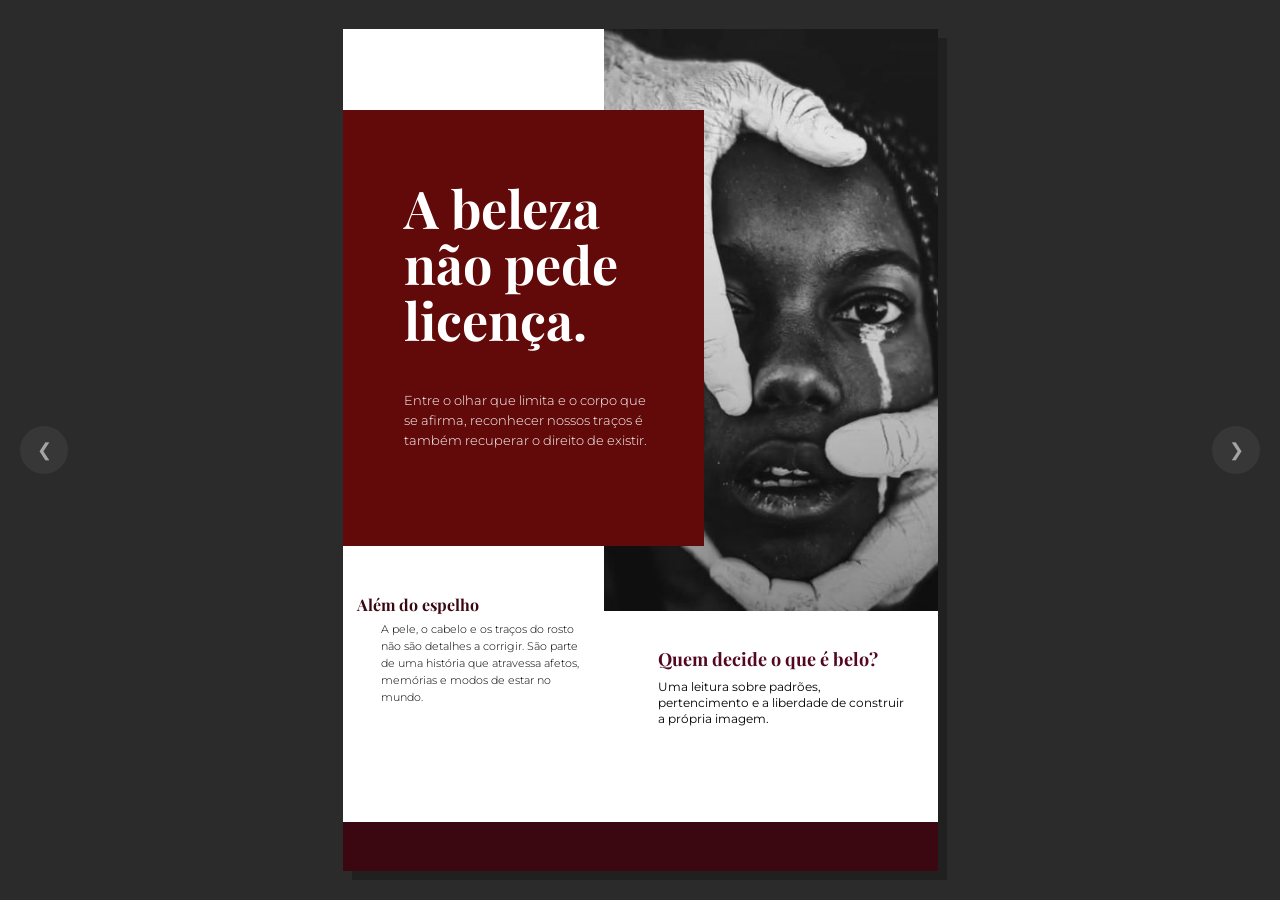
<file: index.html>
<html lang="pt-BR">

<head>
    <meta charset="UTF-8">
    <meta name="viewport" content="width=device-width, initial-scale=1.0">
    <title>Em Minha Pele — Revista Digital</title>
    <meta name="description"
        content="Em Minha Pele — Edição 1, Outubro 2026. Beleza que resiste, identidade que permanece.">
    <link rel="preconnect" href="https://fonts.googleapis.com">
    <link rel="preconnect" href="https://fonts.gstatic.com" crossorigin>
    <link
        href="https://fonts.googleapis.com/css2?family=Montserrat:ital,wght@0,300;0,400;0,500;0,700;1,300;1,400&family=Playfair+Display:ital,wght@0,400;0,500;0,700;1,400&display=swap"
        rel="stylesheet">
    <link rel="stylesheet" href="styles.css">
</head>

<body>

    <main class="revista revista--spread" id="revista-main">

        <!-- ============ PÁGINA 1: CAPA ============ -->
        <div class="slot">
            <section class="page" id="p-capa" aria-label="Capa" data-density="hard">
                <img class="img" src="assets/capa-revista.png"
                    alt="Mulher negra com vestido listrado rosa cercada por mãos brancas que cobrem sua boca e seguram seu corpo"
                    style="left:-6px;top:-160px;width:602px;height:1014px">
                <p class="a ms r w" style="left:173px;top:7px;width:163px;font-size:11.5px;line-height:15px">Edição
                    1<span style="display:inline-block;width:19px"></span><br>Outubro 2026</p>
                <h1 class="a pf b w sh-xl" style="left:32px;top:21px;width:375px;font-size:96px;line-height:128px">EM
                    MINHA PELE</h1>
                <p class="a ms r w" style="left:301px;top:113px;width:288px;font-size:11.5px;line-height:16px">Beleza
                    que resiste, identidade que permanece</p>
                <span class="a pf b w" aria-hidden="true"
                    style="left:157px;top:149px;font-size:96px;line-height:128px">NHA</span>
                <span class="a pf b k sh" aria-hidden="true"
                    style="left:32px;top:277px;font-size:96px;line-height:128px">PELE</span>
                <h2 class="a pf b c w sh" style="left:41px;top:722px;width:496px;font-size:34px;line-height:41px">O
                    preço de não caber no padrão</h2>



                <!-- ============ PÁGINA 2: A BELEZA NÃO PEDE LICENÇA ============ -->
                <div class="slot">
                    <section class="page" id="p-licenca" aria-label="A beleza não pede licença">
                        <img class="img" src="assets/nao-pede-licenca.png"
                            alt="Rosto de uma criança negra chorando, envolto por mãos brancas"
                            style="left:261px;top:0;width:364px;height:582px">
                        <div class="bg" style="left:-21px;top:81px;width:382px;height:436px;background:var(--vinho)">
                        </div>
                        <h2 class="a pf b w" style="left:61px;top:151px;width:254px;font-size:34px;line-height:41px">A
                            beleza<br>não pede<br>licença.</h2>
                        <p class="a ms l w" style="left:61px;top:361px;width:254px;font-size:11.5px;line-height:16px">
                            Entre
                            o olhar que limita e o corpo que se afirma, reconhecer nossos traços é também recuperar o
                            direito de existir.</p>
                        <h3 class="a pf b bo"
                            style="left:14px;top:567px;width:167px;font-size:34px;line-height:41px;text-align:left">Além
                            do
                            espelho</h3>
                        <p class="a ms l k" style="left:38px;top:592px;width:207px;font-size:11.5px;line-height:16px">A
                            pele, o cabelo e os traços do rosto não são detalhes a corrigir. São parte de uma história
                            que
                            atravessa afetos, memórias e modos de estar no mundo.</p>
                        <div class="a"
                            style="left:315px;top:620px;width:251px;display:flex;flex-direction:column;gap:8px">
                            <h3 class="pf b" style="color:var(--magenta);font-size:34px;line-height:41px">Quem decide o
                                que
                                é belo?</h3>
                            <p class="ms l k" style="font-size:11.5px;line-height:16px">Uma leitura sobre padrões,
                                pertencimento e a liberdade de construir a própria imagem.</p>
                        </div>
                        <div class="bg" style="left:0;top:793px;width:595px;height:98px;background:var(--bordo)"></div>
                    </section>
                </div>

                <!-- ============ PÁGINA 3: AUTORES DA REVISTA ============ -->
                <div class="slot">
                    <section class="page" id="p-autores" aria-label="Autores da revista"
                        style="background:var(--marrom)">
                        <blockquote class="a pf w"
                            style="left:45px;top:60px;width:435px;font-size:34px;line-height:45px;font-weight:700">
                            “Nossos
                            traços carregam uma história que nenhum padrão de beleza pode apagar.”</blockquote>
                        <h2 class="a pf b w"
                            style="left:350px;top:368px;width:230px;font-size:34px;line-height:41px;font-weight:700">
                            Autores
                            da revista</h2>

                        <img class="autor-foto" src="assets/bia.png" alt="Beatriz H Carvalho"
                            style="left:113px;top:436px">
                        <img class="autor-foto" src="assets/editorial-1.png" alt="Gustavo H L Munhoz"
                            style="left:275px;top:436px;width:106px">
                        <img class="autor-foto" src="assets/bella.png" alt="Isabella C Camargo"
                            style="left:436px;top:436px">
                        <img class="autor-foto" src="assets/editorial-1.png" alt="Luigi A Biondo"
                            style="left:113px;top:607px">
                        <img class="autor-foto" src="assets/nati.png" alt="Natalia C L Flores"
                            style="left:275px;top:607px;width:106px">
                        <img class="autor-foto" src="assets/editorial-1.png" alt="Rodrigo Bolgheroni"
                            style="left:436px;top:607px">

                        <p class="autor-nome" style="left:117px;top:554px">Beatriz H Carvalho</p>
                        <p class="autor-nome" style="left:279px;top:552px">Gustavo H L Munhoz</p>
                        <p class="autor-nome" style="left:438px;top:555px">Isabella C Camargo</p>
                        <p class="autor-nome" style="left:128px;top:728px">Luigi A Biondo</p>
                        <p class="autor-nome" style="left:286px;top:728px">Natalia C L Flores</p>
                        <p class="autor-nome" style="left:438px;top:728px">Rodrigo Bolgheroni</p>
                    </section>
                </div>

                <!-- ============ PÁGINA 4: ÍNDICE ============ -->
                <div class="slot">
                    <section class="page" id="p-indice" aria-label="Índice">
                        <div class="bg" style="left:558px;top:0;width:37px;height:842px;background:var(--marrom)"></div>
                        <div class="bg" style="left:0;top:8px;width:302px;height:98px;background:var(--bordo)"></div>
                        <h2 class="a pf b w" style="left:27px;top:25px;width:243px;font-size:34px;line-height:41px">
                            ÍNDICE
                        </h2>

                        <!-- Coluna 1 -->
                        <a href="#p-editorial" class="idx-item"><span class="idx-n"
                                style="left:27px;top:140px">01</span><span class="idx-t"
                                style="left:75px;top:142px">Editorial</span></a>
                        <a href="#p-direito" class="idx-item"><span class="idx-n"
                                style="left:28px;top:209px">02</span><span class="idx-t" style="left:76px;top:211px">O
                                direito de existir sem mudar</span></a>
                        <a href="#p-antes" class="idx-item"><span class="idx-n"
                                style="left:28px;top:287px">03</span><span class="idx-t"
                                style="left:76px;top:289px">Antes de se amar, alguém te ensionou a se
                                esconder</span></a>
                        <a href="#p-direito" class="idx-item"><span class="idx-n"
                                style="left:31px;top:363px">04</span><span class="idx-t"
                                style="left:79px;top:365px">Quando o cabelo vira motivo de punição</span></a>
                        <a href="#p-anunciada" class="idx-item"><span class="idx-n"
                                style="left:31px;top:441px">05</span><span class="idx-t"
                                style="left:79px;top:443px">Quem
                                aparece quando a beleza é anunciada?</span></a>
                        <a href="#p-belo" class="idx-item"><span class="idx-n"
                                style="left:31px;top:519px">06</span><span class="idx-t" style="left:79px;top:521px">O
                                belo também tem uma história</span></a>
                        <a href="#p-belo" class="idx-item"><span class="idx-n"
                                style="left:31px;top:597px">07</span><span class="idx-t"
                                style="left:79px;top:599px">Perspectiva de Frantz Fanon</span></a>
                        <a href="#p-peso" class="idx-item"><span class="idx-n"
                                style="left:31px;top:675px">08</span><span class="idx-t"
                                style="left:79px;top:677px">Perspectiva de Nilma Lino Gomes</span></a>
                        <a href="#p-masculina" class="idx-item"><span class="idx-n"
                                style="left:31px;top:753px">09</span><span class="idx-t"
                                style="left:79px;top:755px">Quando
                                a aparência masculina vira suspeita</span></a>

                        <!-- Coluna 2 -->
                        <a href="#p-peso" class="idx-item"><span class="idx-n"
                                style="left:298px;top:135px">10</span><span class="idx-t" style="left:346px;top:137px">O
                                peso imposto às mulheres negras</span></a>
                        <a href="#p-tela" class="idx-item"><span class="idx-n"
                                style="left:298px;top:213px">11</span><span class="idx-t"
                                style="left:346px;top:215px">Um rosto diante da tela</span></a>
                        <a href="#p-inseguranca" class="idx-item"><span class="idx-n"
                                style="left:297px;top:285px">12</span><span class="idx-t"
                                style="left:345px;top:287px;width:174px">A insegurança também dá lucro</span></a>
                        <a href="#p-tons" class="idx-item"><span class="idx-n"
                                style="left:297px;top:363px">13</span><span class="idx-t"
                                style="left:345px;top:365px">Tons que não chegam às prateleiras</span></a>
                        <a href="#p-politica" class="idx-item"><span class="idx-n"
                                style="left:297px;top:441px">14</span><span class="idx-t" style="left:345px;top:443px">O
                                padrão é uma questão política</span></a>
                        <a href="#p-memoria" class="idx-item"><span class="idx-n"
                                style="left:297px;top:519px">15</span><span class="idx-t"
                                style="left:345px;top:521px;width:140px">Beleza também é memória</span></a>
                        <a href="#p-marcha" class="idx-item"><span class="idx-n"
                                style="left:297px;top:597px">16</span><span class="idx-t"
                                style="left:345px;top:599px">Marcha do Orgulho Crespo</span></a>
                        <a href="#p-existimos" class="idx-item"><span class="idx-n"
                                style="left:297px;top:675px">17</span><span class="idx-t"
                                style="left:345px;top:677px">Outras formas de dizer: existimos</span></a>
                        <a href="#p-mudar" class="idx-item"><span class="idx-n"
                                style="left:297px;top:753px">18</span><span class="idx-t" style="left:345px;top:755px">O
                                que precisa mudar</span></a>


                        <!-- ============ PÁGINA 5: EDITORIAL (PÁGINA 3 NA REVISTA) ============ -->
                        <div class="slot">
                            <section class="page" id="p-editorial" aria-label="Editorial">
                                <div class="bg"
                                    style="left:380px;top:105px;width:270px;height:68px;background:var(--nude)">
                                </div>
                                <img class="img round" src="assets/editorial-1.png"
                                    alt="Ilustração de mulher negra com chapinha e pincel de maquiagem"
                                    style="left:111px;top:12px;width:118px;height:118px">
                                <img class="img round" src="assets/editorial-2.png"
                                    alt="Ilustração de rosto negro coberto por máscara branca"
                                    style="left:289px;top:12px;width:118px;height:118px">
                                <img class="img round" src="assets/editorial-3.png"
                                    alt="Ilustração de homem negro diante de um espelho que reflete um homem branco"
                                    style="left:456px;top:12px;width:118px;height:120px">
                                <div class="bg"
                                    style="left:84px;top:145px;width:534px;height:697px;background:var(--escuro)">
                                </div>
                                <span class="a ms w" aria-hidden="true"
                                    style="left:111px;top:145px;font-size:55px;line-height:67px;height:49px">N</span>
                                <p class="a ms w j"
                                    style="left:104px;top:178px;width:227px;font-size:11.5px;line-height:16px;white-space:pre-line">
                                    <span style="padding-left:98px">a sociedade brasileira, os</span>
                                    <span style="padding-left:98px"></span>padrões de beleza não são mero reflexo de
                                    gostos
                                    individuais, mas expressão de uma hierarquia racial herdada do colonialismo, que
                                    associou a
                                    branquitude ao belo e à respeitabilidade. Ainda hoje, a mídia reproduz essa lógica
                                    ao
                                    privilegiar padrões eurocêntricos e sub-representar traços negros, perpetuando a
                                    desvalorização
                                    da cultura afro-brasileira e afetando a construção da identidade e do pertencimento
                                    de
                                    pessoas
                                    negras. Com isso, busca-se evidenciar os mecanismos estruturais que sustentam o
                                    racismo
                                    estético
                                    e a necessidade de transformá-los.

                                    A exclusão de traços negros da representação da beleza não surgiu por acaso. Ao
                                    longo da
                                    história, valores associados à aparência europeia foram elevados a sinais de beleza,
                                    prestígio e
                                    adequação, enquanto características negras foram marginalizadas. A mídia prolonga
                                    essa
                                    desigualdade ao decidir quem protagoniza suas narrativas e quais corpos merecem
                                    destaque. A
                                    Pesquisa TODXS, da ONU Mulheres, apontou que, em 2021, mulheres negras correspondiam
                                    a 27%
                                    das
                                    protagonistas femininas na televisão. A ONU Mulheres contextualiza esse dado ao
                                    apontar que
                                    cerca de 56% da população brasileira se autodeclarava negra. Embora os números
                                    correspondam
                                    a
                                    recortes diferentes, o contraste expõe a distância entre a composição racial do país
                                    e as
                                    imagens que recebem visibilidade. Quando a pele clara, o cabelo liso e os traços
                                    europeus
                                    dominam as telas, a mídia não apenas reflete uma hierarquia antiga, mas ajuda a
                                    mantê-la
                                    viva,
                                    apresentando a branquitude como padrão universal e empurrando outras formas de
                                    beleza para a
                                    invisibilidade.

                                    O impacto dessa hierarquia ultrapassa as telas e alcança a relação das pessoas
                                    negras com a
                                    própria aparência. Em "Pele negra, máscaras brancas", Frantz Fanon analisa como o
                                    olhar
                                    racista
                                    pode levar pessoas negras a se enxergarem por critérios que as inferiorizam. Essa
                                    violência
                                    cotidiana aparece quando o cabelo crespo é tratado como inadequado ou pouco
                                    profissional,
                                    enquanto o cabelo liso é associado à aceitação e ao prestígio.
                                </p>
                                <p class="a ms w j"
                                    style="left:348px;top:190px;width:228px;font-size:11.5px;line-height:16px">
                                    Nilma
                                    Lino Gomes, ao compreender o cabelo negro como expressão de identidade e
                                    pertencimento,
                                    evidencia que desvalorizá-lo significa também atacar referências culturais e
                                    históricas. Sob
                                    essa pressão, pessoas negras podem ser levadas a esconder ou modificar traços
                                    próprios para
                                    escapar da rejeição. Assim, a desigualdade midiática e a discriminação cotidiana não
                                    apenas
                                    restringem quem é visto como belo, mas também tentam impor quais aparências são
                                    aceitas e
                                    quais
                                    devem ser apagadas, reforçando uma hierarquia que atinge tanto a representação
                                    coletiva
                                    quanto a
                                    relação individual com a própria identidade.<br><br>Portanto, enfrentar o racismo
                                    estético
                                    exige
                                    transformar as estruturas que produzem e difundem padrões de beleza. Para isso, cabe
                                    ao
                                    Governo
                                    Federal, por meio do Ministério da Cultura e em articulação com os órgãos
                                    responsáveis pela
                                    igualdade racial e pela comunicação pública, instituir critérios de equidade racial
                                    para
                                    campanhas oficiais e produções audiovisuais financiadas com recursos públicos. A
                                    medida será
                                    aplicada a essas campanhas e produções, que deverão cumprir metas de protagonismo
                                    negro nas
                                    obras e de participação de profissionais negros em suas equipes de criação. O
                                    cumprimento
                                    dessas
                                    metas deverá ser acompanhado por relatórios anuais que indiquem quem aparece e quem
                                    participa da
                                    produção. Resultados insuficientes devem exigir planos corretivos antes da concessão
                                    de
                                    novos
                                    recursos. Essa ação é viável porque o Estado pode vincular o financiamento público a
                                    critérios
                                    definidos e, ao ampliar a circulação de imagens e narrativas que valorizem os traços
                                    negros,
                                    contribuirá para contestar a branquitude como padrão universal e fortalecer o
                                    reconhecimento
                                    da
                                    identidade e da cultura afro-brasileiras.</p>
                                <h2 class="a pf b vertical"
                                    style="left:-6px;top:453px;width:90px;height:379px;font-size:34px;line-height:41px;color:var(--escuro-2)">
                                    EDITORIAL</h2>
                                <span class="pn w">3</span>


                                <!-- ============ PÁGINA 6: O DIREITO DE EXISTIR SEM MUDAR (PÁGINA 4 NA REVISTA) ============ -->
                                <div class="slot">
                                    <section class="page" id="p-direito" aria-label="O direito de existir sem mudar">
                                        <h2 class="a pf b k"
                                            style="left:39px;top:25px;width:517px;font-size:34px;line-height:41px;white-space:nowrap">
                                            O
                                            direito de existir sem mudar</h2>
                                        <p class="a ms t13 j k" style="left:18px;top:82px;width:213px">Na reportagem
                                            publicada
                                            pela
                                            Rádio
                                            Itatiaia, em outubro de 2025, Jeniffer Lorraine Rodrigues Braulio denunciou
                                            ter sido
                                            constrangida no trabalho, em Belo Horizonte, por usar o cabelo crespo solto.
                                            Segundo
                                            seu
                                            relato,
                                            um diretor da concessionária exigiu que ela o prendesse para apresentar uma
                                            “imagem
                                            mais
                                            limpa”
                                            aos clientes. Ela afirmou que não havia uma regra sobre cabelos na empresa e
                                            que
                                            colegas
                                            brancas
                                            trabalhavam com os fios soltos. Depois do episódio, procurou atendimento
                                            médico e se
                                            afastou
                                            do
                                            trabalho. À reportagem, contou que a mulher chegou a questionar a própria
                                            aparência:
                                            “Comecei a
                                            me questionar se meu cabelo era realmente sujo.” Trata-se de uma denúncia
                                            apresentada por
                                            Jeniffer; a empresa ainda não havia respondido quando a matéria foi
                                            publicada.<br><br>A
                                            trajetória de Valdemira Telma, conhecida como Negra Jhô, mostra outro
                                            caminho diante
                                            dessa
                                            desvalorização. Em entrevista publicada pelo EL PAÍS em dezembro de 2025,
                                            ela
                                            lembrou que,
                                            na
                                            infância, ouvia ofensas por causa do cabelo crespo. Hoje, trabalha com
                                            penteados
                                            afro em seu
                                            salão no Pelourinho, em Salvador. A característica que tentaram fazê-la
                                            rejeitar
                                            tornou-se
                                            parte
                                            central de seu trabalho e da forma como afirma sua identidade.</p>
                                        <img class="img" src="assets/direito-existir.png"
                                            alt="Perfil de mulher negra com penteado afro em coques diante de um círculo vermelho"
                                            style="left:272px;top:82px;width:268px;height:335px">
                                        <div class="bg"
                                            style="left:253px;top:438px;width:374px;height:394px;background:var(--marrom)">
                                        </div>
                                        <p class="a ms t13 j w" style="left:272px;top:450px;width:301px">É nesse embate
                                            que a
                                            canção
                                            Respeitem Meus Cabelos, Brancos, de Chico César, faz da vírgula parte da
                                            reivindicação:
                                            “brancos” não descreve os cabelos, mas chama à responsabilidade quem os
                                            julga. O
                                            cabelo
                                            deixa de
                                            ser tratado como detalhe privado e revela uma relação de poder: quem pode
                                            definir o
                                            que é
                                            aceitável e quem precisa justificar a própria aparência. O próprio Chico
                                            amplia esse
                                            sentido: a
                                            imagem dos cabelos alcança também raça, geração, pessoas e ideias. A
                                            questão,
                                            portanto, não
                                            é
                                            pedir tolerância, mas exigir respeito.<br><br>Nas histórias de Jeniffer e
                                            Negra Jhô,
                                            essa
                                            disputa deixa de ser abstrata. O primeiro revela o custo de ser julgada por
                                            esse
                                            padrão; a
                                            segunda mostra a possibilidade de afirmar a própria imagem. Entre a denúncia
                                            e a
                                            afirmação,
                                            fica
                                            a pergunta: por que tantas pessoas ainda precisam defender o direito de usar
                                            o
                                            cabelo e a
                                            aparência com que nasceram?</p>

                                        <!-- Interação solicitada no Figma: ao clicar no box, abre QR Code para ouvir a música -->
                                        <button type="button" class="hotspot" data-open="modal-musica"
                                            aria-label="Ouvir a canção Respeitem Meus Cabelos, Brancos, de Chico César"
                                            title="Clique para ouvir a música de Chico César via QR Code"
                                            style="left:253px;top:438px;width:342px;height:394px"></button>
                                        <span class="pn k">4</span>
                                        <div class="bg"
                                            style="left:39px;top:815px;width:164px;height:51px;background:var(--terracota)">


                                            <!-- ============ PÁGINA 7: ANTES DE SE AMAR (PÁGINA 5 NA REVISTA) ============ -->
                                            <div class="slot">
                                                <section class="page" id="p-antes"
                                                    aria-label="Antes de se amar, alguém te ensinou a se esconder">
                                                    <h2 class="a pf b k"
                                                        style="left:0;top:-20px;width:595px;font-size:34px;line-height:90px;text-align:center">
                                                        <span
                                                            style="position:absolute;left:155px;top:0;width:285px;white-space:nowrap">Antes
                                                            de se
                                                            amar</span>
                                                        <span
                                                            style="position:absolute;left:26px;top:36px;width:543px;white-space:nowrap">alguém
                                                            te
                                                            ensinou a se esconder</span>
                                                    </h2>
                                                    <div class="bg"
                                                        style="left:11px;top:89px;width:249px;height:777px;background:var(--vinho)">
                                                    </div>
                                                    <img class="img" src="assets/tornar-se-negro.png"
                                                        alt="Capa do livro Tornar-se negro, de Neusa Santos Souza"
                                                        style="left:273px;top:89px;width:283px;height:425px">
                                                    <p class="a ms t13 j w" style="left:29px;top:105px;width:212px">
                                                        Talvez a parte
                                                        mais
                                                        cruel do
                                                        racismo
                                                        estético seja fazer alguém acreditar que precisa mudar a si
                                                        mesmo para
                                                        merecer o
                                                        olhar do
                                                        outro.<br>Existe uma idade em que ainda não sabemos nomear o
                                                        preconceito.
                                                        Somos
                                                        crianças
                                                        querendo pertencer, sem entender por que alguns traços são
                                                        celebrados
                                                        enquanto
                                                        outros viram
                                                        motivo de piada. Queremos ser aceitos e reconhecidos como
                                                        bonitos.<br>É
                                                        nessa idade
                                                        que
                                                        certas
                                                        palavras começam a ficar. O comentário sobre o cabelo que parece
                                                        brincadeira
                                                        para
                                                        quem diz.
                                                        O
                                                        apelido que faz todos rirem, menos quem o recebe. A comparação
                                                        com alguém
                                                        considerado mais
                                                        bonito. O elogio acompanhado de um “apesar de”, como se algo
                                                        precisasse ser
                                                        compensado.<br>Talvez ninguém perceba quando algo muda. A
                                                        criança deseja
                                                        outro
                                                        cabelo, evita
                                                        fotografias ou imagina como seria receber os mesmos elogios. Aos
                                                        poucos,
                                                        aprende a
                                                        enxergar
                                                        a
                                                        própria aparência pelos olhos de quem a critica, percebendo que
                                                        o mundo
                                                        parece mais
                                                        generoso
                                                        com
                                                        quem se aproxima de determinado ideal.<br>O que parece um
                                                        comentário isolado
                                                        pode se
                                                        transformar
                                                        em uma insegurança que acompanha alguém por anos. A vontade de
                                                        mudar passa a
                                                        carregar o
                                                        desejo
                                                        de evitar a rejeição e finalmente se sentir suficiente.</p>
                                                    <div class="bg"
                                                        style="left:569px;top:127px;width:45px;height:184px;background:var(--terracota)">
                                                    </div>
                                                    <p class="a ms t13 j k" style="left:279px;top:534px;width:277px">Em
                                                        “Tornar-se
                                                        negro”, a
                                                        psicanalista Neusa Santos Souza investiga o custo emocional de
                                                        viver em uma
                                                        sociedade que
                                                        transforma a branquitude em ideal de beleza, reconhecimento e
                                                        sucesso. O
                                                        racismo
                                                        influencia
                                                        não
                                                        apenas como uma pessoa é vista, mas também como aprende a
                                                        enxergar a si
                                                        mesma.
                                                        Quando a
                                                        aparência branca é apresentada como modelo, surge um conflito
                                                        entre quem se
                                                        é e quem
                                                        se
                                                        acredita
                                                        precisar ser.<br>Reconhecer esse processo é entender que muitas
                                                        inseguranças
                                                        são
                                                        construídas
                                                        por
                                                        padrões que hierarquizam aparências. O problema nunca esteve nos
                                                        traços de
                                                        quem
                                                        cresceu
                                                        tentando
                                                        escondê-los, mas em uma sociedade que ensinou a tratá-los como
                                                        defeitos.</p>
                                                    <span class="pn w">5</span>
                                                </section>
                                            </div>

                                            <!-- ============ PÁGINA 8: QUEM APARECE QUANDO A BELEZA É ANUNCIADA? (PÁGINA 5 NA REVISTA) ============ -->
                                            <div class="slot">
                                                <section class="page" id="p-anunciada"
                                                    aria-label="Quem aparece quando a beleza é anunciada?">
                                                    <div class="bg"
                                                        style="left:-29px;top:-15px;width:651px;height:630px;background:var(--vinho)">
                                                    </div>
                                                    <h2 class="a pf b cr"
                                                        style="left:49px;top:23px;width:497px;font-size:34px;line-height:41px">
                                                        Quem
                                                        aparece quando a beleza é anunciada?</h2>
                                                    <div class="bg"
                                                        style="left:332px;top:139px;width:245px;height:215px;background:var(--terracota)">
                                                    </div>
                                                    <p class="a ms w"
                                                        style="left:35px;top:150px;width:289px;font-size:11.5px;line-height:16px">
                                                        Um
                                                        anúncio não vende apenas um produto. Ele organiza desejos,
                                                        aproxima certas
                                                        aparências do
                                                        prestígio e deixa outras à margem. Quando a branquitude ocupa
                                                        repetidamente
                                                        o lugar
                                                        da
                                                        beleza
                                                        universal, a presença negra pode surgir como exceção, mesmo em
                                                        um país
                                                        marcado pela
                                                        diversidade
                                                        racial.</p>
                                                    <p class="a ms w"
                                                        style="left:343px;top:150px;width:229px;font-size:11.5px;line-height:16px">
                                                        Para
                                                        observar esse desequilíbrio, o GEMAA, da UERJ, analisou 817
                                                        anúncios e 752
                                                        modelos
                                                        em 60
                                                        edições
                                                        selecionadas aleatoriamente da revista Veja, entre 2018 e 2023.
                                                        Na amostra,
                                                        83% dos
                                                        modelos
                                                        eram
                                                        brancos e 17% não brancos. Embora a presença não branca tenha
                                                        crescido no
                                                        período,
                                                        os
                                                        modelos
                                                        brancos continuaram maioria. O recorte se limita à revista Veja,
                                                        mas revela
                                                        uma
                                                        desigualdade
                                                        persistente na publicidade impressa.<br><br>Esses números não
                                                        apontam apenas
                                                        casos
                                                        isolados.
                                                        Para entendê-los, é preciso recusar a ideia de que beleza seja
                                                        apenas gosto
                                                        pessoal.
                                                        No
                                                        Brasil,
                                                        os critérios do que é bonito, adequado e respeitável foram
                                                        construídos em
                                                        uma
                                                        história de
                                                        poder
                                                        racial. A colonização e a escravização instituíram a branquitude
                                                        como sinal
                                                        de
                                                        prestígio e
                                                        empurraram traços negros para o lugar da inadequação. Essa
                                                        hierarquia não
                                                        desapareceu:
                                                        continua
                                                        nos valores e nas imagens que aprendemos a reconhecer como
                                                        naturais.</p>
                                                    <img class="img" src="assets/beleza-anunciada.png"
                                                        alt="Vista aérea de mulheres negras com tranças e búzios sobre pelos vermelhos"
                                                        style="left:28px;top:274px;width:292px;height:438px">
                                                    <p class="a ms"
                                                        style="left:330px;top:652px;width:251px;font-size:11.5px;line-height:16px;color:var(--marrom)">
                                                        É
                                                        nesse processo que a mídia atua. Ao repetir algumas aparências
                                                        como norma e
                                                        outras
                                                        como
                                                        exceção,
                                                        transforma uma construção histórica em senso comum.</p>
                                                    <p class="a ms"
                                                        style="left:28px;top:721px;width:483px;font-size:11.5px;line-height:16px;color:var(--marrom)">
                                                        &nbsp;Assim, quando cabelos crespos provocam preconceito e
                                                        vergonha, o
                                                        problema não
                                                        está nos
                                                        fios nem em uma preferência individual. Está na régua social que
                                                        associa
                                                        aceitação à
                                                        aproximação
                                                        do padrão branco. Questionar o ideal de beleza também é
                                                        perguntar quem teve
                                                        poder
                                                        para
                                                        defini-lo
                                                        e por que tantas pessoas ainda são pressionadas a mudar para
                                                        caber nele.</p>

                                                    <!-- Interação solicitada no Figma: ao clicar no box, aparece o gráfico -->
                                                    <button type="button" class="hotspot" data-toggle="grafico-gemaa"
                                                        aria-expanded="false" aria-controls="grafico-gemaa"
                                                        aria-label="Mostrar gráfico interativo: modelos em anúncios da revista Veja"
                                                        title="Clique para ver o gráfico do estudo GEMAA/UERJ"
                                                        style="left:332px;top:139px;width:245px;height:215px"></button>
                                                    <div class="box-grafico" id="grafico-gemaa" role="img"
                                                        aria-label="Gráfico: 83% dos modelos eram brancos e 17% não brancos"
                                                        data-toggle="grafico-gemaa"
                                                        title="Clique para fechar o gráfico">
                                                        <h4>Modelos em anúncios · Veja (2018–2023)</h4>
                                                        <div class="barras">
                                                            <div class="barra" style="height:83%"></div>
                                                            <div class="barra" style="height:17%"></div>
                                                        </div>
                                                        <div class="legendas">
                                                            <div><strong>83%</strong><span>Brancos</span></div>
                                                            <div><strong>17%</strong><span>Não brancos</span></div>
                                                        </div>
                                                    </div>
                                                    <span class="pn k">5</span>
                                                </section>
                                            </div>

                                            <!-- ============ PÁGINA 9: O BELO TAMBÉM TEM UMA HISTÓRIA (PÁGINA 6 NA REVISTA) ============ -->
                                            <div class="slot">
                                                <section class="page" id="p-belo"
                                                    aria-label="O belo também tem uma história">
                                                    <div class="bg"
                                                        style="left:569px;top:-60px;width:53px;height:1151px;background:var(--marrom)">
                                                    </div>
                                                    <div class="bg"
                                                        style="left:0;top:16px;width:547px;height:118px;background:var(--bordo)">
                                                    </div>
                                                    <h2 class="a pf b w"
                                                        style="left:14px;top:30px;width:511px;font-size:34px;line-height:41px;white-space:nowrap">
                                                        O
                                                        belo
                                                        também tem uma história</h2>
                                                    <p class="a ms l i w"
                                                        style="left:14px;top:75px;width:495px;font-size:11.5px;line-height:16px">
                                                        Mudar
                                                        o padrão exige reconhecer como ele foi construído e por quais
                                                        instituições
                                                        continua
                                                        sendo
                                                        legitimado.</p>
                                                    <div class="a ms t12 ps"
                                                        style="left:33px;top:155px;width:302px;color:var(--marrom)">
                                                        <p>O belo não nasce fora da história. A colonização articulou
                                                            diferenças
                                                            corporais a
                                                            relações de
                                                            dominação, elevando características europeias a sinais de
                                                            civilidade e
                                                            prestígio. Pele,
                                                            cabelo e traços negros foram desvalorizados dentro dessa
                                                            ordem, que
                                                            procurava
                                                            justificar
                                                            a
                                                            desigualdade também pela aparência.</p>
                                                        <p>A abolição da escravidão não desfez a hierarquia racial,
                                                            enquanto a
                                                            população
                                                            negra
                                                            seguia
                                                            afastada dos espaços de prestígio, a aparência europeia
                                                            permanecia
                                                            associada à
                                                            beleza,
                                                            ao
                                                            progresso e à respeitabilidade.
                                                    </div>
                                                    <img class="img" src="assets/belo-historia.png"
                                                        alt="Fotografia antiga de três mulheres negras trançando os cabelos umas das outras"
                                                        style="left:348px;top:155px;width:187px;height:297px">
                                                    <div class="bg"
                                                        style="left:27px;top:400px;width:299px;height:405px;background:var(--nude)">
                                                    </div>
                                                    <p class="a ms k"
                                                        style="left:46px;top:423px;width:269px;font-size:11.5px;line-height:16px">
                                                        <b>Em
                                                            “</b>Pele negra, máscaras brancas”, Frantz Fanon examina uma
                                                        sociedade
                                                        que faz
                                                        da
                                                        branquitude a medida do humano. O olhar colonial não apenas
                                                        descreve
                                                        diferenças:
                                                        distribui
                                                        valor, reconhecimento e autoridade. A pessoa negra pode ser
                                                        confrontada com
                                                        uma
                                                        imagem de si
                                                        construída de fora, antes mesmo de falar. A aparência passa a
                                                        carregar
                                                        sentidos que
                                                        não
                                                        escolheu
                                                        e que procuram reduzir sua existência a uma categoria
                                                        racial.<br><br>Interiorizar
                                                        essa
                                                        inferiorização não significa ter uma falha íntima ou uma
                                                        patologia
                                                        individual. É
                                                        viver sob
                                                        relações que repetem a promessa de aceitação pela aproximação a
                                                        padrões
                                                        brancos.
                                                        Alterar a
                                                        fala,
                                                        o cabelo ou a apresentação pode tornar-se uma tentativa de
                                                        proteção. Fanon
                                                        permite
                                                        perguntar
                                                        pelo mundo que exige essas máscaras, em vez de julgar quem
                                                        precisa negociar
                                                        com elas
                                                        para
                                                        estudar, trabalhar ou circular.
                                                    </p>
                                                    <p class="a ms t12"
                                                        style="left:353px;top:479px;width:182px;color:var(--marrom)">
                                                        Esse
                                                        legado não
                                                        significa que todo gosto individual seja idêntico. Significa que
                                                        as
                                                        possibilidades
                                                        de
                                                        reconhecimento não se distribuem igualmente. Quando uma escola
                                                        ou empresa
                                                        associa
                                                        cabelo
                                                        crespo
                                                        à falta de cuidado, uma preferência deixa de ser privada e passa
                                                        a regular o
                                                        acesso
                                                        a
                                                        direitos e
                                                        oportunidades.</p>
                                                    <span class="pn w">6</span>
                                                </section>
                                            </div>

                                            <!-- ============ PÁGINA 10: QUANDO A APARÊNCIA MASCULINA VIRA SUSPEITA (PÁGINA 7 NA REVISTA) ============ -->
                                            <div class="slot">
                                                <section class="page" id="p-masculina"
                                                    aria-label="Quando a aparência masculina vira suspeita">
                                                    <div class="bg"
                                                        style="left:569px;top:-60px;width:53px;height:1151px;background:var(--marrom)">
                                                    </div>
                                                    <img class="img" src="assets/aparencia-masculina.png"
                                                        alt="Dois homens negros com tranças, frente a frente, um deles de cabeça para baixo, sobre fundo terracota"
                                                        style="left:0;top:-20px;width:569px;height:376px">
                                                    <h2 class="a pf b k"
                                                        style="left:0;top:316px;width:569px;font-size:34px;line-height:41px">
                                                        <span
                                                            style="position:absolute;left:31px;top:0;white-space:nowrap">Quando
                                                            a
                                                            aparência
                                                            masculina</span>
                                                        <span
                                                            style="position:absolute;left:192px;top:35px;white-space:nowrap">vira
                                                            suspeita</span>
                                                    </h2>
                                                    <p class="a ms l k"
                                                        style="left:38px;top:400px;width:491px;font-size:11.5px;line-height:16px">
                                                        <b>Para</b> homens negros, cabelo, pele e roupa podem ser lidos
                                                        por um
                                                        repertório
                                                        que
                                                        associa a
                                                        masculinidade negra à ameaça. Não se trata de uma propriedade
                                                        desses corpos,
                                                        mas de
                                                        uma
                                                        interpretação racializada. Um penteado ou uma peça de roupa não
                                                        informa
                                                        intenção,
                                                        caráter ou
                                                        conduta. Quando a aparência basta para despertar suspeita, o
                                                        julgamento
                                                        antecede
                                                        qualquer
                                                        ação e
                                                        transforma a presença em algo a ser justificado.
                                                    </p>
                                                    <div class="bg"
                                                        style="left:38px;top:490px;width:225px;height:269px;background:var(--escuro)">
                                                    </div>
                                                    <p class="a ms t11 w" style="left:58px;top:504px;width:184px">Em
                                                        espaços
                                                        públicos, essa
                                                        leitura
                                                        pode
                                                        aparecer no acompanhamento por seguranças, em abordagens ou no
                                                        desconforto
                                                        de quem
                                                        vigia a
                                                        circulação alheia. O custo não se limita ao episódio: pode
                                                        envolver calcular
                                                        trajetos,
                                                        gestos e
                                                        roupas para evitar conflitos. Essas estratégias não confirmam a
                                                        suspeita;
                                                        revelam a
                                                        desigualdade
                                                        de um ambiente em que alguns precisam administrar a percepção
                                                        dos outros
                                                        para
                                                        realizar
                                                        tarefas
                                                        comuns.</p>
                                                    <div class="bg"
                                                        style="left:297px;top:490px;width:225px;height:269px;background:var(--escuro)">
                                                    </div>
                                                    <p class="a ms t11 w" style="left:317px;top:504px;width:184px">No
                                                        trabalho e na
                                                        educação, a
                                                        mesma
                                                        associação pode assumir a linguagem da boa apresentação ou da
                                                        disciplina.
                                                        Cabelos
                                                        crespos,
                                                        tranças e estilos de vestir são avaliados como sinais de
                                                        inadequação, mesmo
                                                        sem
                                                        relação com
                                                        competência ou aprendizagem. Regras precisam ter finalidade
                                                        demonstrável e
                                                        aplicação
                                                        coerente.
                                                        Exigir que um homem negro pareça menos ameaçador preserva o
                                                        preconceito de
                                                        quem
                                                        observa, em
                                                        vez
                                                        de corrigi-lo.</p>
                                                    <span class="pn w">7</span>
                                                    <p class="a ms t11 e2" style="left:40px;top:775px;width:491px">
                                                        Empresas, escolas
                                                        e
                                                        serviços de
                                                        segurança devem distinguir fatos de estereótipos, registrar
                                                        reclamações e
                                                        rever
                                                        práticas. A
                                                        responsabilidade é de quem discrimina, não de quem foi colocado
                                                        sob
                                                        suspeita.</p>
                                                </section>
                                            </div>

                                            <!-- ============ PÁGINA 11: O PESO IMPOSTO ÀS MULHERES NEGRAS (PÁGINA 8 NA REVISTA) ============ -->
                                            <div class="slot">
                                                <section class="page" id="p-peso"
                                                    aria-label="O peso imposto às mulheres negras">
                                                    <div class="bg"
                                                        style="left:-31px;top:0;width:651px;height:197px;background:var(--escuro)">
                                                    </div>
                                                    <h2 class="a pf b cr"
                                                        style="left:22px;top:24px;width:574px;font-size:34px;line-height:41px;white-space:nowrap">
                                                        O
                                                        peso
                                                        imposto às mulheres negras</h2>
                                                    <p class="a ms l i w"
                                                        style="left:25px;top:69px;width:568px;font-size:11.5px;line-height:16px">
                                                        Alisar ou não alisar não mede consciência racial. O problema é a
                                                        exigência
                                                        de
                                                        adequação como
                                                        condição de respeito.</p>
                                                    <p class="a ms t12 w" style="left:25px;top:110px;width:554px">Sobre
                                                        mulheres
                                                        negras, a
                                                        cobrança
                                                        estética combina raça e gênero. Espera-se uma apresentação
                                                        cuidadosamente
                                                        controlada,
                                                        enquanto
                                                        seus traços podem ser tratados como excessivos ou inadequados.
                                                        No trabalho,
                                                        a
                                                        linguagem da
                                                        “boa
                                                        aparência” pode ocultar critérios que não cobram de todos os
                                                        corpos o mesmo
                                                        esforço.
                                                    </p>
                                                    <img class="img" src="assets/peso-imposto.png"
                                                        alt="Retrato de mulher negra com tranças enroladas em espirais sobre fundo bordô"
                                                        style="left:356px;top:163px;width:197px;height:247px">
                                                    <div class="bg"
                                                        style="left:499px;top:168px;width:30px;height:16px;background:#4C0117">
                                                    </div>
                                                    <div class="bg"
                                                        style="left:507px;top:180px;width:30px;height:16px;background:#4C0016">
                                                    </div>
                                                    <p class="a ms t12 j"
                                                        style="left:24px;top:214px;width:288px;color:var(--marrom)">Na
                                                        pesquisa
                                                        brasileira Cabelos sem Limites, Como Nós, conduzida pelo
                                                        Instituto Sumaúma e
                                                        pela
                                                        RPretas.
                                                        Entre
                                                        as 1.001 mulheres pretas ou pardas, de cabelos crespos ou
                                                        cacheados, ouvidas
                                                        em
                                                        quatro
                                                        capitais,
                                                        oito em cada dez consideraram o cabelo uma ferramenta de
                                                        expressão, embora
                                                        cerca de
                                                        70%
                                                        perceberam pressão social para alisar os fios. Ou seja, aquilo
                                                        que afirma
                                                        identidade
                                                        também
                                                        se
                                                        torna alvo de exigências para ser aceito.</p>
                                                    <div class="bg"
                                                        style="left:-25px;top:393px;width:326px;height:333px;background:var(--marrom)">
                                                    </div>
                                                    <div class="a ms t12 j w ps"
                                                        style="left:14px;top:410px;width:270px">
                                                        <p>Nilma Lino Gomes compreende o cabelo como símbolo da
                                                            identidade negra,
                                                            atravessado por
                                                            relações sociais e disputas por reconhecimento. Essa leitura
                                                            ajuda a
                                                            perceber
                                                            por que a
                                                            desvalorização dos fios atinge mais do que a aparência:
                                                            comentários,
                                                            regras e
                                                            olhares
                                                            podem
                                                            fazer uma mulher negra sentir que há algo errado em seus
                                                            traços e
                                                            levá-la a
                                                            modificá-los
                                                            para evitar rejeição.</p>
                                                        <p>O cabelo também reúne saberes de cuidado, memórias e
                                                            referências
                                                            culturais.
                                                            Valorizar
                                                            esses
                                                            fios não significa exigir que todas os usem de uma única
                                                            maneira, mas
                                                            garantir
                                                            que
                                                            nenhuma
                                                            seja punida ou diminuída por sua escolha. Empresas e
                                                            instituições
                                                            precisam
                                                            enfrentar
                                                            discriminações, revisar regras de apresentação e garantir
                                                            respeito sem
                                                            cobrar o
                                                            apagamento
                                                            de traços negros.</p>
                                                    </div>
                                                    <p class="a ms t12 j"
                                                        style="left:320px;top:432px;width:252px;color:var(--marrom)">A
                                                        pressão
                                                        também
                                                        alcança o trabalho. Nos Estados Unidos, o Good Hair Study, do
                                                        Perception
                                                        Institute,
                                                        registrou
                                                        que uma em cada cinco mulheres negras participantes sentia
                                                        pressão para
                                                        alisar o
                                                        cabelo
                                                        nesse
                                                        ambiente — o dobro da proporção entre mulheres brancas. Esse
                                                        dado ajuda a
                                                        mostrar
                                                        como
                                                        padrões
                                                        de aparência podem interferir na aceitação profissional em outro
                                                        contexto.
                                                        Juntos,
                                                        os
                                                        levantamentos evidenciam o peso imposto às mulheres negras: para
                                                        muitas,
                                                        expressar a
                                                        própria
                                                        identidade pode significar enfrentar cobranças que não recaem
                                                        igualmente
                                                        sobre todos
                                                        os
                                                        cabelos<br><br><br>O contraste entre expressão e pressão revela
                                                        uma disputa
                                                        sobre
                                                        quem pode
                                                        definir a própria. Adequar-se pode exigir tempo, dinheiro e
                                                        disponibilidade
                                                        emocional. A
                                                        escolha
                                                        pelo alisamento, porém, não deve ser reduzida à submissão:
                                                        trajetórias
                                                        pessoais não
                                                        cabem em
                                                        um
                                                        julgamento feito a partir do penteado.</p>
                                                    <p class="a pf i c bo"
                                                        style="left:18px;top:748px;width:283px;font-size:22px;line-height:27px">
                                                        A
                                                        escolha só é livre quando a recusa não custa direitos.</p>
                                                    <span class="pn k">8

                                                        <!-- ============ PÁGINA 12: UM ROSTO DIANTE DA TELA (PÁGINA 9 NA REVISTA) ============ -->
                                                        <div class="slot">
                                                            <section class="page" id="p-tela"
                                                                aria-label="Um rosto diante da tela">
                                                                <div class="bg"
                                                                    style="left:-42px;top:-143px;width:651px;height:324px;background:var(--vinho)">
                                                                </div>
                                                                <div class="bg"
                                                                    style="left:24px;top:26px;width:330px;height:786px;background:var(--nude)">
                                                                </div>
                                                                <h2 class="a pf b k"
                                                                    style="left:24px;top:26px;width:330px;font-size:34px;line-height:41px">
                                                                    <span
                                                                        style="position:absolute;left:12px;top:0;white-space:nowrap">Um
                                                                        rosto
                                                                        diante</span>
                                                                    <span
                                                                        style="position:absolute;left:95px;top:40px;white-space:nowrap">da
                                                                        tela</span>
                                                                </h2>
                                                                <div class="bg"
                                                                    style="left:564px;top:84px;width:57px;height:125px;background:var(--marrom)">
                                                                </div>
                                                                <p class="a ms t13 j k"
                                                                    style="left:50px;top:122px;width:278px;font-size:11.5px;line-height:16px">
                                                                    <b>Um</b> filtro pode parecer apenas uma
                                                                    brincadeira, mas suas
                                                                    escolhas têm
                                                                    uma
                                                                    direção.
                                                                    Afinar
                                                                    o nariz, reduzir lábios ou clarear a pele aproxima o
                                                                    rosto de
                                                                    uma norma
                                                                    quando essas
                                                                    alterações
                                                                    são oferecidas como embelezamento. Nem toda
                                                                    ferramenta faz isso,
                                                                    nem todo
                                                                    uso tem o
                                                                    mesmo
                                                                    sentido. A questão é perceber quais traços aparecem
                                                                    como algo a
                                                                    corrigir e
                                                                    quais
                                                                    permanecem
                                                                    como
                                                                    referência silenciosa de beleza.
                                                                </p>
                                                                <p class="a ms t11 j k"
                                                                    style="left:372px;top:225px;width:202px">A
                                                                    circulação de
                                                                    criadores
                                                                    negros
                                                                    amplia repertórios, mas aparecer muito não garante
                                                                    autonomia.
                                                                    Quem cria pode
                                                                    depender de
                                                                    regras
                                                                    de distribuição, monetização e moderação que não
                                                                    controla. A
                                                                    pressão para
                                                                    caber no
                                                                    formato
                                                                    favorecido pela plataforma atravessa a maneira de se
                                                                    apresentar.
                                                                    O desafio é
                                                                    não
                                                                    confundir
                                                                    alcance com poder: uma imagem pode ser amplamente
                                                                    vista e, ainda
                                                                    assim, ter
                                                                    seu
                                                                    contexto e
                                                                    sua
                                                                    autoria enfraquecidos.<br><br>Responsabilizar
                                                                    plataformas
                                                                    significa cobrar
                                                                    testes
                                                                    com
                                                                    participação diversa, transparência sobre recursos
                                                                    de alteração
                                                                    facial e
                                                                    canais
                                                                    acessíveis
                                                                    de
                                                                    revisão. Autoria negra precisa estar também no
                                                                    desenvolvimento,
                                                                    na curadoria
                                                                    e nas
                                                                    decisões
                                                                    comerciais. Para quem usa, deve existir escolha
                                                                    informada,
                                                                    inclusive para
                                                                    recusar o
                                                                    filtro.
                                                                    O
                                                                    rosto diante da tela não é um defeito a otimizar é
                                                                    uma presença
                                                                    que tem
                                                                    direito a
                                                                    não ser
                                                                    corrigida.</p>
                                                                <div class="a"
                                                                    style="left:40px;top:301px;width:300px;height:252px;overflow:hidden">
                                                                    <img class="img" src="assets/diante-da-tela.png"
                                                                        alt="Retrato de mulher negra com cabelo crespo volumoso, sombra dourada e brinco em gota"
                                                                        style="left:0;top:-71px;width:300px;height:376px">
                                                                </div>
                                                                <p class="a ms t11 j k"
                                                                    style="left:49px;top:572px;width:279px">
                                                                    Algoritmos
                                                                    também podem
                                                                    reiterar
                                                                    hierarquias por meio dos dados com que são
                                                                    desenvolvidos e dos
                                                                    critérios
                                                                    usados para
                                                                    recomendar
                                                                    conteúdos. Esse fenômeno é chamado de racismo
                                                                    algorítmico: a
                                                                    tecnologia
                                                                    acaba
                                                                    aprendendo e
                                                                    reproduzindo os preconceitos que nós mesmos
                                                                    incorporamos nos
                                                                    dados e nas
                                                                    escolhas
                                                                    que a
                                                                    orientam. Seleções pouco diversas, decisões de
                                                                    classificação e
                                                                    incentivos ao
                                                                    engajamento não
                                                                    são
                                                                    neutros. Isso não autoriza afirmar que toda
                                                                    plataforma produz o
                                                                    mesmo
                                                                    resultado.
                                                                    Exige
                                                                    examinar
                                                                    os sistemas, tornar seus critérios discutíveis e
                                                                    permitir que
                                                                    efeitos
                                                                    discriminatórios sejam
                                                                    identificados e contestados.</p>
                                                                <p class="a pf i c e1"
                                                                    style="left:372px;top:704px;width:196px;font-size:16px;line-height:20px">
                                                                    Autoria negra também significa poder decidir como a
                                                                    tecnologia
                                                                    nos vê.</p>
                                                                <span class="pn k">9</span>
                                                            </section>
                                                        </div>

                                                        <!-- ============ PÁGINA 13: A INSEGURANÇA TAMBÉM DÁ LUCRO (PÁGINA 10 NA REVISTA) ============ -->
                                                        <div class="slot">
                                                            <section class="page" id="p-inseguranca"
                                                                aria-label="A insegurança também dá lucro">
                                                                <img class="img" src="assets/inseguranca.png"
                                                                    alt="Retrato de mulher negra com cabelo liso na altura dos ombros"
                                                                    style="left:283px;top:0;width:320px;height:512px">
                                                                <div class="bg"
                                                                    style="left:-26px;top:36px;width:457px;height:378px;background:var(--vinho)">
                                                                </div>
                                                                <h2 class="a pf b w"
                                                                    style="left:21px;top:48px;width:395px;font-size:34px;line-height:41px">
                                                                    A
                                                                    insegurança também dá lucro</h2>
                                                                <p class="a ms t11 w"
                                                                    style="left:234px;top:158px;width:183px">
                                                                    Estimativas
                                                                    comerciais
                                                                    globais
                                                                    para
                                                                    2024 dimensionam o mercado de clareadores em US$
                                                                    11,15 bilhões e
                                                                    o de
                                                                    relaxantes
                                                                    capilares
                                                                    em
                                                                    US$ 698,6 milhões. Esses dados são estimativas de
                                                                    tamanho de
                                                                    mercado, não de
                                                                    lucro
                                                                    das
                                                                    empresas.
                                                                    Esses valores indicam escala econômica e como a
                                                                    indústria lucra
                                                                    em cima da
                                                                    dor e do
                                                                    sofrimento
                                                                    negro.</p>
                                                                <p class="a ms t11 w"
                                                                    style="left:21px;top:159px;width:202px">
                                                                    <b>Quando</b>
                                                                    alisar ou
                                                                    clarear é
                                                                    apresentado como condição de aceitação, a
                                                                    insegurança encontra
                                                                    uma oferta
                                                                    pronta. A
                                                                    promessa
                                                                    pode circular no anúncio, no conselho familiar ou na
                                                                    exigência
                                                                    profissional.
                                                                    O
                                                                    produto não
                                                                    cria
                                                                    sozinho a hierarquia, mas pode se apoiar nela para
                                                                    oferecer uma
                                                                    solução
                                                                    individual a
                                                                    uma
                                                                    pressão
                                                                    social. A crítica começa nessa relação: quem ganha
                                                                    quando a
                                                                    aparência passa
                                                                    a exigir
                                                                    uma
                                                                    correção contínua?
                                                                </p>
                                                                <p class="a ms t11 e2"
                                                                    style="left:21px;top:429px;width:241px">Há
                                                                    desejos,
                                                                    hábitos,
                                                                    preferências
                                                                    e
                                                                    necessidades diferentes por trás de uma compra.
                                                                    Reconhecer esse
                                                                    campo de
                                                                    escolhas é
                                                                    indispensável para não culpabilizar quem alisa o
                                                                    cabelo ou usa
                                                                    um produto
                                                                    para a
                                                                    pele. A
                                                                    liberdade, porém, fica limitada quando apenas uma
                                                                    aparência
                                                                    recebe respeito.
                                                                    É
                                                                    possível
                                                                    defender
                                                                    a decisão individual e, ao mesmo tempo, contestar o
                                                                    ambiente que
                                                                    apresenta
                                                                    certos
                                                                    traços
                                                                    como
                                                                    obstáculo à vida social.<br><br>A responsabilidade
                                                                    empresarial
                                                                    envolve
                                                                    linguagem
                                                                    publicitária,
                                                                    segurança e informação clara sobre os produtos.
                                                                    Marcas devem
                                                                    evitar associar
                                                                    pele
                                                                    mais clara
                                                                    ou
                                                                    cabelo mais liso a superioridade, sucesso ou
                                                                    higiene.</p>
                                                                <p class="a ms t11 e2"
                                                                    style="left:290px;top:537px;width:278px">
                                                                    Oferecer
                                                                    alternativas de
                                                                    cuidado,
                                                                    sem transformar a diferença em falha, muda o sentido
                                                                    da venda. O
                                                                    enfrentamento
                                                                    também passa
                                                                    por
                                                                    instituições que não condicionem trabalho, afeto e
                                                                    reconhecimento à compra
                                                                    de uma
                                                                    aparência
                                                                    considerada adequada.</p>
                                                                <p class="a pf i c e1"
                                                                    style="left:320px;top:661px;width:222px;font-size:16px;line-height:20px">
                                                                    Questionar a pressão comercial não é condenar as
                                                                    escolhas de
                                                                    quem consome.
                                                                </p>
                                                                <div class="bg"
                                                                    style="left:-8px;top:766px;width:619px;height:81px;background:var(--escuro-2)">
                                                                </div>
                                                                <span class="pn w">10</span>
                                                                <div class="destaque"
                                                                    style="left:55px;top:778px;width:221px">
                                                                    <span class="valor">US$ 11,15 bi</span>
                                                                    <span class="contexto">Clareadores · mercado global
                                                                        estimado em
                                                                        2024</span>
                                                                </div>
                                                                <div class="destaque"
                                                                    style="left:326px;top:778px;width:269px">
                                                                    <span class="valor">US$ 698,6 mi</span>
                                                                    <span class="contexto">Relaxantes capilares ·
                                                                        mercado global
                                                                        estimado em
                                                                        2024</span>
                                                                </div>
                                                            </section>
                                                        </div>

                                                        <!-- ============ PÁGINA 14: TONS QUE NÃO CHEGAM ÀS PRATELEIRAS (PÁGINA 11 NA REVISTA) ============ -->
                                                        <div class="slot">
                                                            <section class="page" id="p-tons"
                                                                aria-label="Tons que não chegam às prateleiras">
                                                                <h2 class="a pf b c e2"
                                                                    style="left:58px;top:18px;width:479px;font-size:34px;line-height:41px">
                                                                    Tons
                                                                    que não chegam às prateleiras</h2>
                                                                <img class="img" src="assets/grafico.png"
                                                                    alt="Gráfico de barras — Percepção dos 60 estudantes em Ocara: 53,3% tiveram dificuldade para achar base; 83,3% consideram o mercado inacessível"
                                                                    style="left:255px;top:86px;width:314px;height:375px;object-fit:contain">
                                                                <div class="bg"
                                                                    style="left:-48px;top:533px;width:651px;height:324px;background:var(--terracota-2)">
                                                                </div>
                                                                <div class="a ms j k"
                                                                    style="left:29px;top:109px;width:193px;font-size:11.5px;line-height:16px">
                                                                    <p style="line-height:16px">A base que não
                                                                        corresponde à pele
                                                                        revela um
                                                                        limite
                                                                        concreto da
                                                                        promessa de diversidade. Não basta oferecer uma
                                                                        gradação
                                                                        curta entre
                                                                        claro e
                                                                        escuro:
                                                                        subtons
                                                                        também importam, assim como o desempenho da
                                                                        fórmula. Quando
                                                                        o consumidor
                                                                        precisa
                                                                        misturar
                                                                        produtos ou adaptar um tom inadequado, assume o
                                                                        trabalho que
                                                                        deveria ter
                                                                        sido
                                                                        feito no
                                                                        desenvolvimento. A ausência não é apenas
                                                                        simbólica;
                                                                        interfere no uso
                                                                        cotidiano e
                                                                        no
                                                                        custo da
                                                                        compra.</p>
                                                                    <p style="margin-top:14px">Em Ocara, um estudo local
                                                                        com 60
                                                                        estudantes
                                                                        registrou que
                                                                        53,3%
                                                                        tiveram dificuldade para encontrar base e 83,3%
                                                                        consideraram
                                                                        o mercado
                                                                        inacessível. Os
                                                                        estudumos mostram como a oferta pode falhar para
                                                                        quem está
                                                                        diante da
                                                                        prateleira.
                                                                        O dado
                                                                        local merece atenção sem ser ampliado além do
                                                                        que permite
                                                                    </p>
                                                                    <p style="margin-top:14px">Diversidade no anúncio e
                                                                        acesso real
                                                                        são
                                                                        dimensões
                                                                        diferentes.
                                                                        Uma
                                                                        linha extensa no catálogo pode ter poucos tons
                                                                        no ponto de
                                                                        venda; uma
                                                                        campanha
                                                                        pode
                                                                        exibir
                                                                        peles negras enquanto o preço impede a compra.
                                                                        Distribuição,
                                                                        reposição e
                                                                        possibilidade
                                                                        de
                                                                        testar o produto precisam acompanhar a imagem. A
                                                                        pergunta
                                                                        não é apenas
                                                                        quantos
                                                                        tons a
                                                                        marca
                                                                        anuncia, mas quais chegam, permanecem
                                                                        disponíveis e podem
                                                                        ser adquiridos
                                                                        em
                                                                        condições
                                                                        viáveis..</p>
                                                                </div>
                                                                <p class="a ms t11 j k"
                                                                    style="left:266px;top:547px;width:293px">
                                                                    Marcas e
                                                                    varejistas
                                                                    podem
                                                                    enfrentar
                                                                    essa distância ouvindo consumidores negros,
                                                                    ampliando testes e
                                                                    acompanhando
                                                                    a
                                                                    disponibilidade
                                                                    por tom e subtom. A participação deve influenciar
                                                                    formulação,
                                                                    estoque e
                                                                    preço, não
                                                                    servir
                                                                    apenas
                                                                    ao lançamento. Informações consistentes ajudam a
                                                                    escolher sem
                                                                    depender de
                                                                    uma
                                                                    tentativa
                                                                    cara.
                                                                    Inclusão deixa de ser um gesto de campanha quando
                                                                    passa a
                                                                    organizar toda a
                                                                    experiência, da
                                                                    pesquisa do produto ao atendimento na loja.</p>
                                                                <div class="bg"
                                                                    style="left:567px;top:695px;width:47px;height:108px;background:var(--marrom)">
                                                                </div>
                                                                <span class="pn w">11</span>
                                                            </section>
                                                        </div>

                                                        <!-- ============ PÁGINA 15: O PADRÃO É UMA QUESTÃO POLÍTICA ============ -->
                                                        <div class="slot">
                                                            <section class="page page--politica" id="p-politica"
                                                                aria-label="O padrão é uma questão política">
                                                                <div class="politica-abertura">
                                                                    <h2 class="a pf b cr"
                                                                        style="left:0;top:11px;width:531px;font-size:34px;line-height:41px">
                                                                        O
                                                                        padrão é uma questão política</h2>
                                                                </div>
                                                                <div class="politica-chamada">
                                                                    <p class="a pf cr"
                                                                        style="left:18px;top:22px;width:495px;font-size:34px;line-height:41px;font-weight:700">
                                                                        Uma
                                                                        regra dita neutra pode escolher quem pertence.
                                                                    </p>
                                                                </div>
                                                                <div class="politica-corpo ms t11">
                                                                    <div class="politica-coluna" style="height:558px">
                                                                        <p><b>O</b> padrão de beleza se torna político
                                                                            quando define
                                                                            quem parece
                                                                            apto a
                                                                            trabalhar,
                                                                            aprender ou representar uma instituição.
                                                                            Regras de
                                                                            apresentação
                                                                            podem
                                                                            parecer
                                                                            neutras e,
                                                                            ainda assim, tomar a aparência branca como
                                                                            referência.
                                                                            No trabalho,
                                                                            na
                                                                            escola e na
                                                                            política, a exigência de discrição pode
                                                                            recair de forma
                                                                            desigual
                                                                            sobre
                                                                            cabelos e
                                                                            traços
                                                                            negros. A neutralidade precisa ser
                                                                            demonstrada nos
                                                                            critérios e nos
                                                                            efeitos,
                                                                            não
                                                                            apenas
                                                                            declarada.</p>
                                                                        <p>Normas de segurança ou higiene têm
                                                                            finalidades legítimas,
                                                                            mas não
                                                                            justificam
                                                                            preferências
                                                                            raciais disfarçadas. É necessário explicar a
                                                                            relação
                                                                            entre a regra e
                                                                            a
                                                                            atividade,
                                                                            verificar sua aplicação e permitir
                                                                            contestação. A
                                                                            avaliação
                                                                            profissional
                                                                            deve
                                                                            considerar
                                                                            competência; a escolar, aprendizagem. Quando
                                                                            o corpo
                                                                            negro precisa
                                                                            ser
                                                                            modificado
                                                                            para
                                                                            parecer respeitável, a instituição
                                                                            transforma um
                                                                            preconceito em
                                                                            condição de
                                                                            participação
                                                                            e limita o acesso a direitos.<br><br>Na
                                                                            educação, a Lei
                                                                            10.639/2003
                                                                            inclui o
                                                                            ensino
                                                                            de
                                                                            história e cultura afro-brasileira e
                                                                            africana. A Lei
                                                                            11.645/2008
                                                                            amplia essa
                                                                            obrigação
                                                                            para abranger também a história e a cultura
                                                                            indígenas. O
                                                                            cumprimento
                                                                            requer
                                                                            formação
                                                                            docente, materiais adequados e presença
                                                                            desses conteúdos
                                                                            no
                                                                            currículo, para
                                                                            além de
                                                                            datas comemorativas. Conhecer trajetórias e
                                                                            produções
                                                                            negras ajuda a
                                                                            questionar as
                                                                            hierarquias que a escola pode reproduzir no
                                                                            cotidiano.
                                                                        </p>
                                                                    </div>
                                                                    <div class="politica-coluna" style="height:334px">
                                                                        <p>A escola ocupa uma posição decisiva nesse
                                                                            processo.
                                                                            Comentários sobre
                                                                            cabelo,
                                                                            silêncio
                                                                            diante de ofensas e imagens que excluem
                                                                            protagonismos
                                                                            negros educam
                                                                            tanto
                                                                            quanto uma
                                                                            aula. Enfrentá-los requer formação,
                                                                            materiais diversos e
                                                                            compromisso
                                                                            institucional,
                                                                            em
                                                                            vez de pedir à criança que aprenda sozinha a
                                                                            suportar a
                                                                            rejeição.
                                                                        </p>
                                                                        <p>A mudança exige pessoas negras nos espaços
                                                                            que decidem
                                                                            contratação,
                                                                            currículo
                                                                            e
                                                                            políticas
                                                                            públicas, com condições de influenciar
                                                                            escolhas. Também
                                                                            requer
                                                                            fiscalização,
                                                                            canais
                                                                            de
                                                                            denúncia e revisão de procedimentos
                                                                            discriminatórios.
                                                                            Representar
                                                                            não é
                                                                            apenas
                                                                            aparecer
                                                                            na fotografia institucional. É participar da
                                                                            definição
                                                                            do que se
                                                                            cobra e do
                                                                            que se
                                                                            protege. Sem redistribuir essa autoridade, o
                                                                            padrão
                                                                            continua sendo
                                                                            apresentado como
                                                                            gosto, embora organize oportunidades e
                                                                            exclusões.</p>
                                                                    </div>
                                                                </div>
                                                            </section>
                                                        </div>

                                                        <!-- ============ PÁGINA 16: BELEZA TAMBÉM É MEMÓRIA (PÁGINA 13 NA REVISTA) ============ -->
                                                        <div class="slot">
                                                            <section class="page" id="p-memoria"
                                                                aria-label="Beleza também é memória">
                                                                <div class="bg"
                                                                    style="left:-31px;top:0;width:651px;height:126px;background:var(--escuro)">
                                                                </div>
                                                                <h2 class="a pf b cr"
                                                                    style="left:24px;top:28px;width:574px;font-size:34px;line-height:41px">
                                                                    Beleza
                                                                    também é memória</h2>
                                                                <p class="a ms l i w t12"
                                                                    style="left:24px;top:71px;width:568px">Há
                                                                    histórias
                                                                    que passam
                                                                    de mão
                                                                    em
                                                                    mão e também se trançam nos cabelos.</p>
                                                                <div class="bg"
                                                                    style="left:266px;top:96px;width:313px;height:595px;background:var(--terracota-2)">
                                                                </div>
                                                                <img class="img" src="assets/beleza-memoria.png"
                                                                    alt="Mulheres negras com tranças e búzios vistas de cima"
                                                                    style="left:-9px;top:110px;width:199px;height:188px">
                                                                <h3 class="a pf b c k"
                                                                    style="left:292px;top:110px;width:248px;font-size:34px;line-height:41px">
                                                                    A
                                                                    memória também passa pelas mãos que cuidam.</h3>
                                                                <div class="a ms t12 k pl"
                                                                    style="left:281px;top:212px;width:289px">
                                                                    <p>Em muitas famílias e comunidades negras, cuidar e
                                                                        trançar os
                                                                        cabelos é um
                                                                        gesto
                                                                        compartilhado
                                                                        entre gerações. Mãos que dividem técnicas,
                                                                        histórias e afeto
                                                                        transformam
                                                                        o
                                                                        cuidado em
                                                                        vínculo. Tranças e outros penteados podem
                                                                        carregar
                                                                        referências culturais
                                                                        e
                                                                        afirmar
                                                                        pertencimentos embora seus sentidos variem de
                                                                        pessoa para
                                                                        pessoa.</p>
                                                                    <p>Essa história também é marcada pela violência.
                                                                        Por séculos,
                                                                        traços negros
                                                                        foram
                                                                        tratados
                                                                        como
                                                                        sinais de inadequação, e o cabelo crespo foi
                                                                        pressionado a
                                                                        se esconder
                                                                        ou se
                                                                        modificar
                                                                        para
                                                                        caber em padrões brancos. Ainda assim, ele nunca
                                                                        foi apenas
                                                                        alvo da
                                                                        rejeição:
                                                                        também é
                                                                        expressão, criação e continuidade.</p>
                                                                    <p>Ao relacionar corpo e cabelo à identidade negra,
                                                                        Nilma Lino
                                                                        Gomes ajuda a
                                                                        compreender que
                                                                        desvalorizar a estética negra atinge também as
                                                                        memórias e os
                                                                        saberes que
                                                                        ela
                                                                        carrega.
                                                                        Valorizar esses cabelos é reconhecer que beleza
                                                                        pode ser
                                                                        herança viva
                                                                        uma
                                                                        história que
                                                                        permanece no cuidado, nas escolhas e na
                                                                        liberdade de cada
                                                                        pessoa.</p>
                                                                </div>
                                                                <div class="a ms t12 j pl"
                                                                    style="left:23px;top:320px;width:223px;color:var(--marrom)">
                                                                    <p>A memória não se guarda apenas em documentos. Ela
                                                                        também
                                                                        circula nos
                                                                        gestos de
                                                                        cuidado,
                                                                        nas
                                                                        conversas durante um penteado e nos modos de
                                                                        aprender a
                                                                        lidar com o
                                                                        próprio
                                                                        corpo. Entre
                                                                        gerações, esses encontros podem transmitir
                                                                        repertórios que a
                                                                        desvalorização
                                                                        racial
                                                                        procurou
                                                                        interromper.</p>
                                                                    <p>Referências africanas e afro-brasileiras são
                                                                        plurais. Não
                                                                        formam uma
                                                                        tradição
                                                                        única,
                                                                        imóvel
                                                                        ou comum a todas as pessoas negras. Seus
                                                                        sentidos variam,
                                                                        atravessam
                                                                        territórios
                                                                        e se
                                                                        transformam com novas experiências. Reconhecer
                                                                        essa
                                                                        diversidade evita
                                                                        converter
                                                                        ancestralidade em uma imagem rígida que todos
                                                                        deveriam
                                                                        reproduzir.</p>
                                                                    <p>O trabalho de Nilma Lino Gomes oferece uma
                                                                        leitura do corpo e
                                                                        do cabelo
                                                                        como
                                                                        participantes da
                                                                        construção identitária. A dimensão educativa
                                                                        aparece nas
                                                                        relações:
                                                                        aprender a
                                                                        cuidar
                                                                        pode
                                                                        significar encontrar palavras para contestar uma
                                                                        ofensa e
                                                                        referências
                                                                        para
                                                                        reconhecer
                                                                        valor
                                                                        onde antes se ensinou vergonha.</p>
                                                                </div>
                                                                <p class="a ms t12 j"
                                                                    style="left:271px;top:708px;width:302px;color:var(--marrom)">
                                                                    Valorizar a
                                                                    memória não significa fiscalizar escolhas. Quem muda
                                                                    o cabelo ou
                                                                    experimenta
                                                                    outra
                                                                    estética
                                                                    não
                                                                    abandona necessariamente sua história. O
                                                                    enfrentamento ao
                                                                    racismo precisa
                                                                    ampliar
                                                                    repertórios e
                                                                    proteger a liberdade de construir a própria imagem,
                                                                    sem
                                                                    substituir a antiga
                                                                    imposição por
                                                                    outra
                                                                    regra de autenticidade.</p>
                                                                <span class="pn k">13</span>
                                                            </section>
                                                        </div>

                                                        <!-- ============ PÁGINA 17: MARCHA DO ORGULHO CRESPO (PÁGINA 14 NA REVISTA) ============ -->
                                                        <div class="slot">
                                                            <section class="page" id="p-marcha"
                                                                aria-label="Marcha do Orgulho Crespo">
                                                                <div class="bg"
                                                                    style="left:32px;top:27px;width:570px;height:85px;background:var(--nude)">
                                                                </div>
                                                                <h2 class="a pf b k"
                                                                    style="left:53px;top:40px;width:528px;font-size:34px;line-height:41px;white-space:nowrap">
                                                                    Marcha
                                                                    do Orgulho Crespo</h2>
                                                                <img class="img" src="assets/marcha-2.png"
                                                                    alt="Manifestantes na Marcha do Orgulho Crespo segurando faixa; uma pessoa veste jaqueta com a frase Black Lives Matter"
                                                                    style="left:323px;top:138px;width:303px;height:227px">
                                                                <p class="a ms t13 j k"
                                                                    style="left:26px;top:164px;width:262px">
                                                                    <b>A</b> Marcha
                                                                    do
                                                                    Orgulho
                                                                    Crespo de
                                                                    São Paulo começou em 2015. Ao levar o cabelo crespo
                                                                    ao espaço
                                                                    público como
                                                                    afirmação
                                                                    coletiva,
                                                                    deslocou uma experiência muitas vezes tratada como
                                                                    assunto
                                                                    privado. A rua
                                                                    permite
                                                                    que
                                                                    corpos,
                                                                    penteados e vozes se encontrem sem pedir autorização
                                                                    a um padrão
                                                                    de beleza.
                                                                    A
                                                                    presença não
                                                                    precisa ser uniforme para ter força: pode reunir
                                                                    sentidos
                                                                    diferentes de
                                                                    identidade,
                                                                    memória
                                                                    e
                                                                    participação política.
                                                                </p>
                                                                <img class="img" src="assets/marcha-1.png"
                                                                    alt="Pessoa de costas com cabelo crespo e pentes garfo espetados, sobre fundo vermelho"
                                                                    style="left:-28px;top:349px;width:306px;height:219px">
                                                                <p class="a ms t11 j e2"
                                                                    style="left:323px;top:391px;width:262px">Em
                                                                    2018, uma
                                                                    lei
                                                                    estadual
                                                                    paulista
                                                                    instituiu 26 de julho como Dia do Orgulho Crespo. O
                                                                    reconhecimento pertence
                                                                    ao
                                                                    âmbito do
                                                                    estado
                                                                    de São Paulo, não a uma lei nacional. Uma data
                                                                    pública pode
                                                                    favorecer
                                                                    memória e
                                                                    debate, mas
                                                                    não
                                                                    substitui ações contra a discriminação. Seu valor
                                                                    depende também
                                                                    do que
                                                                    mobiliza:
                                                                    educação,
                                                                    visibilidade para as reivindicações e compromisso de
                                                                    instituições com o
                                                                    direito de
                                                                    usar o
                                                                    próprio cabelo.</p>
                                                                <div class="bg"
                                                                    style="left:-38px;top:585px;width:651px;height:324px;background:var(--vinho)">
                                                                </div>
                                                                <p class="a ms t11 j w"
                                                                    style="left:24px;top:619px;width:251px">A
                                                                    marcha se
                                                                    conecta a
                                                                    redes de
                                                                    cuidado que circulam em encontros, salões e
                                                                    ambientes digitais.
                                                                    Compartilhar
                                                                    técnicas,
                                                                    experiências e repertórios pode reduzir o isolamento
                                                                    diante da
                                                                    desvalorização. Esses
                                                                    vínculos
                                                                    não apagam divergências nem produzem uma identidade
                                                                    única.
                                                                    Oferecem
                                                                    condições para
                                                                    que
                                                                    escolhas
                                                                    sejam menos solitárias e para que o conhecimento
                                                                    sobre o cabelo
                                                                    crespo seja
                                                                    reconhecido como
                                                                    prática cultural, educativa e profissional.</p>
                                                                <p class="a ms t11 j w"
                                                                    style="left:318px;top:619px;width:251px">
                                                                    Além da
                                                                    celebração, a
                                                                    pauta
                                                                    alcança
                                                                    trabalho, escola e acesso a produtos e serviços. O
                                                                    cabelo que
                                                                    recebe aplauso
                                                                    na rua
                                                                    não pode
                                                                    continuar sendo tratado como inadequado em uma
                                                                    entrevista ou
                                                                    sala de aula. A
                                                                    ocupação
                                                                    pública
                                                                    cobra essa coerência. Preservar a dimensão política
                                                                    do orgulho é
                                                                    ligar a
                                                                    festa à
                                                                    mudança das
                                                                    regras, ao acolhimento de denúncias e ao
                                                                    reconhecimento de quem
                                                                    sustenta
                                                                    essas redes
                                                                    no
                                                                    cotidiano.</p>
                                                                <span class="pn w">14</span>
                                                            </section>
                                                        </div>

                                                        <!-- ============ PÁGINA 18: OUTRAS FORMAS DE DIZER: EXISTIMOS (PÁGINA 15 NA REVISTA) ============ -->
                                                        <div class="slot">
                                                            <section class="page" id="p-existimos"
                                                                aria-label="Outras formas de dizer: existimos">
                                                                <h2 class="a pf b k"
                                                                    style="left:27px;top:13px;width:574px;font-size:34px;line-height:41px">
                                                                    Outras
                                                                    formas de dizer: existimos</h2>
                                                                <div class="bg"
                                                                    style="left:23px;top:113px;width:549px;height:102px;background:var(--marrom)">
                                                                </div>
                                                                <p class="a ms l i t12 w"
                                                                    style="left:38px;top:124px;width:520px;white-space:nowrap">
                                                                    A
                                                                    afirmação
                                                                    coletiva amplia escolhas: não deve instituir outra
                                                                    obrigação
                                                                    estética</p>
                                                                <p class="a pf b w"
                                                                    style="left:38px;top:135px;width:490px;font-size:34px;line-height:41px">
                                                                    Não
                                                                    existe uma única aparência capaz de provar quem
                                                                    somos.</p>
                                                                <img class="img" src="assets/existimos.png"
                                                                    alt="Manifestação com cartaz escrito Black Power solto, balance! e mulheres negras gritando"
                                                                    style="left:314px;top:197px;width:306px;height:219px">
                                                                <p class="a ms t12 j"
                                                                    style="left:23px;top:222px;width:270px;color:var(--marrom)">
                                                                    <b>A</b>
                                                                    transição
                                                                    capilar pode envolver cortes, convivência entre
                                                                    texturas e
                                                                    descoberta de
                                                                    cuidados.
                                                                    Também
                                                                    pode
                                                                    trazer hesitação, prazer ou cansaço. Não há um
                                                                    roteiro
                                                                    obrigatório nem uma
                                                                    conclusão
                                                                    igual
                                                                    para
                                                                    todas as pessoas, algumas encontram nesse processo
                                                                    uma
                                                                    aproximação com a
                                                                    identidade
                                                                    negra e
                                                                    com
                                                                    referências antes desvalorizadas; outras o vivem por
                                                                    razões
                                                                    diferentes.
                                                                    Alisar,
                                                                    raspar,
                                                                    trançar
                                                                    ou deixar os fios crescerem são escolhas que ganham
                                                                    sentidos
                                                                    próprios em
                                                                    cada
                                                                    trajetória.
                                                                    Respeitar essa pluralidade é reconhecer que nenhuma
                                                                    aparência
                                                                    deve se tornar
                                                                    condição para
                                                                    pertencer.<br><br><br>Esse percurso, porém, não
                                                                    acontece no
                                                                    vazio.
                                                                    Comentários na
                                                                    escola, no
                                                                    trabalho e até na família podem transformar uma
                                                                    escolha estética
                                                                    em
                                                                    tentativa de
                                                                    escapar do
                                                                    julgamento. Em contrapartida, espaços de acolhimento
                                                                    e troca de
                                                                    saberes
                                                                    sobre
                                                                    cuidados
                                                                    ajudam a
                                                                    construir outras referências. O apoio não deve
                                                                    cobrar uma
                                                                    aparência
                                                                    específica; deve
                                                                    garantir
                                                                    que cada pessoa possa decidir sem medo de punição ou
                                                                    rejeição.
                                                                </p>
                                                                <p class="a ms t12 j"
                                                                    style="left:314px;top:431px;width:258px;color:var(--marrom)">
                                                                    <b>A</b>
                                                                    Geração
                                                                    Tombamento tornou visíveis maneiras de afirmar
                                                                    presença por meio
                                                                    de moda,
                                                                    música e
                                                                    redes.
                                                                    Cores,
                                                                    penteados e gestos podem deslocar o repertório que
                                                                    reduz a
                                                                    juventude negra à
                                                                    falta
                                                                    ou à
                                                                    ameaça.
                                                                    Mais que um estilo fechado, interessa a disputa pela
                                                                    autoria:
                                                                    criar a
                                                                    própria
                                                                    imagem,
                                                                    compartilhar referências e produzir narrativas.
                                                                    Essas expressões
                                                                    são
                                                                    diversas e não
                                                                    representam
                                                                    automaticamente toda a juventude ou toda experiência
                                                                    negra.<br><br><br>A
                                                                    visibilidade,
                                                                    porém,
                                                                    não encerra a disputa. Quando marcas e meios de
                                                                    comunicação
                                                                    incorporam
                                                                    referências
                                                                    negras
                                                                    sem
                                                                    reconhecer quem as criou nem abrir espaço real para
                                                                    esses
                                                                    criadores, a
                                                                    expressão
                                                                    pode virar
                                                                    tendência rentável enquanto as desigualdades
                                                                    permanecem. Por
                                                                    isso, autoria
                                                                    importa
                                                                    tanto
                                                                    quanto
                                                                    presença: jovens negros precisam participar das
                                                                    decisões, da
                                                                    produção e dos
                                                                    benefícios
                                                                    gerados
                                                                    pelas imagens que ajudam a criar.
                                                                </p>
                                                                <div class="bg"
                                                                    style="left:-22px;top:654px;width:306px;height:219px;background:var(--cinza)">
                                                                </div>
                                                                <span class="pn k">15</span>
                                                            </section>
                                                        </div>

                                                        <!-- ============ PÁGINA 19: O QUE PRECISA MUDAR (PÁGINA 16 NA REVISTA) ============ -->
                                                        <div class="slot">
                                                            <section class="page" id="p-mudar"
                                                                aria-label="O que precisa mudar">
                                                                <div class="bg"
                                                                    style="left:-23px;top:19px;width:570px;height:67px;background:var(--nude)">
                                                                </div>
                                                                <h2 class="a pf b e2"
                                                                    style="left:24px;top:19px;width:443px;font-size:34px;line-height:41px;white-space:nowrap">
                                                                    O
                                                                    que
                                                                    precisa mudar</h2>
                                                                <div class="a ms j e2"
                                                                    style="left:24px;top:110px;width:262px;font-size:11.5px;line-height:16px">
                                                                    <p style="line-height:16px"><b>Enfrentar</b> o
                                                                        racismo estético
                                                                        exige mudar
                                                                        quem
                                                                        decide e
                                                                        com
                                                                        quais critérios. Mídia e empresas devem garantir
                                                                        protagonismo negro
                                                                        também na
                                                                        criação,
                                                                        na
                                                                        direção e na aprovação de campanhas.
                                                                        Acompanhamento precisa
                                                                        considerar
                                                                        papéis,
                                                                        narrativas e
                                                                        condições de trabalho, não apenas contar
                                                                        presenças. O Estado
                                                                        pode
                                                                        incorporar
                                                                        esses
                                                                        critérios
                                                                        a editais, contratos e comunicação pública,
                                                                        exigir prestação
                                                                        de contas e
                                                                        cobrar
                                                                        correções
                                                                        quando houver exclusão.</p>
                                                                    <p style="margin-top:14px">Empresas de beleza e
                                                                        varejistas
                                                                        precisam
                                                                        assegurar
                                                                        variedade
                                                                        acessível de produtos, com tons, subtons e
                                                                        cuidados
                                                                        adequados. Isso
                                                                        implica
                                                                        pesquisar
                                                                        com
                                                                        consumidores negros, verificar estoque, preço e
                                                                        distribuição
                                                                        e dar
                                                                        resposta às
                                                                        falhas
                                                                        relatadas. Plataformas devem examinar filtros e
                                                                        sistemas de
                                                                        recomendação,
                                                                        esclarecer
                                                                        critérios e oferecer revisão acessível. A
                                                                        participação negra
                                                                        nas
                                                                        decisões é
                                                                        parte dessas
                                                                        medidas, não um recurso visual para anunciar
                                                                        compromisso.
                                                                    </p>
                                                                    <p style="margin-top:14px">Escolas devem implementar
                                                                        o ensino de
                                                                        história e
                                                                        cultura
                                                                        afro-brasileira, africana e indígena, com
                                                                        formação docente e
                                                                        materiais
                                                                        que
                                                                        sustentem o
                                                                        trabalho ao longo do currículo. Empresas,
                                                                        escolas e órgãos
                                                                        públicos
                                                                        precisam de
                                                                        protocolos
                                                                        para enfrentar a discriminação: acolher relatos,
                                                                        registrar
                                                                        casos, apurar
                                                                        com
                                                                        responsabilidade e proteger contra retaliações.
                                                                        Normas de
                                                                        aparência
                                                                        devem ser
                                                                        revistas
                                                                        para
                                                                        que segurança e organização não sirvam de
                                                                        pretexto ao
                                                                        racismo.</p>
                                                                </div>
                                                                <p class="a ms t11 j e2"
                                                                    style="left:310px;top:110px;width:262px">As
                                                                    mudanças
                                                                    precisam
                                                                    chegar às
                                                                    experiências concretas: à campanha que não reduz, à
                                                                    regra que
                                                                    não
                                                                    constrange, ao
                                                                    produto que
                                                                    não
                                                                    exclui e à escola que não silencia. Cada instituição
                                                                    deve
                                                                    acompanhar seus
                                                                    resultados
                                                                    e rever
                                                                    práticas quando a desigualdade persistir. A
                                                                    responsabilidade por
                                                                    enfrentar o
                                                                    racismo
                                                                    não
                                                                    pode
                                                                    recair sobre quem o sofre, mas sobre as estruturas
                                                                    que o
                                                                    reproduzem.<br><br>Reparar
                                                                    também
                                                                    não é
                                                                    impor outra forma de ser negro. Cabelo natural,
                                                                    alisado,
                                                                    trançado ou
                                                                    raspado:
                                                                    nenhuma
                                                                    escolha
                                                                    deve servir de prova de identidade, resistência ou
                                                                    pertencimento. Enfrentar
                                                                    o
                                                                    racismo
                                                                    estético é
                                                                    garantir às pessoas negras o direito de decidir
                                                                    sobre a própria
                                                                    imagem e de
                                                                    serem
                                                                    respeitadas
                                                                    sem negociação.</p>
                                                                <img class="img" src="assets/ultima-pagina.png"
                                                                    alt="Mulher negra de vestido listrado com mãos brancas cobrindo sua boca e segurando seus braços"
                                                                    style="left:316px;top:412px;width:283px;height:400px">
                                                                <blockquote class="a pf b c bo"
                                                                    style="left:19px;top:699px;width:278px;font-size:18px;line-height:19px">
                                                                    “Enquanto o
                                                                    poder de
                                                                    decisão estiver nas mãos que tentam nos calar,
                                                                    qualquer nova cor
                                                                    nas
                                                                    prateleiras
                                                                    será apenas
                                                                    silêncio disfarçado de avanço.</blockquote>
                                                                <span class="pn k">16</span>
                                                            </section>
                                                        </div>

                                                        <!-- ============ PÁGINA 20: CONTRACAPA DA REVISTA ============ -->
                                                        <div class="slot">
                                                            <section class="page" id="p-contracapa"
                                                                aria-label="Contracapa da revista" data-density="hard"
                                                                style="background:var(--escuro)">
                                                                <div class="bg"
                                                                    style="left:0;top:0;width:595px;height:842px;background:radial-gradient(ellipse at 50% 35%, var(--vinho) 0%, var(--escuro) 80%)">
                                                                </div>
                                                                <div class="bg"
                                                                    style="left:0;top:0;width:24px;height:842px;background:linear-gradient(to right, rgba(0,0,0,0.5), transparent)">
                                                                </div>

                                                                <div class="a"
                                                                    style="left:40px;top:120px;width:515px;text-align:center">
                                                                    <span class="ms r w"
                                                                        style="font-size:12px;letter-spacing:4px;text-transform:uppercase;opacity:0.85">Edição
                                                                        1
                                                                        ·
                                                                        Outubro 2026</span>
                                                                    <h2 class="pf b w sh-xl"
                                                                        style="font-size:56px;line-height:68px;letter-spacing:1px;margin-top:16px">
                                                                        EM
                                                                        MINHA PELE
                                                                    </h2>
                                                                    <div
                                                                        style="width:60px;height:3px;background:var(--terracota);margin:20px auto">
                                                                    </div>
                                                                    <p class="ms r w"
                                                                        style="font-size:13px;letter-spacing:2px;font-style:italic">
                                                                        Beleza
                                                                        que
                                                                        resiste, identidade que permanece</p>
                                                                </div>

                                                                <div class="a"
                                                                    style="left:60px;top:320px;width:475px;text-align:center">
                                                                    <blockquote class="pf i w"
                                                                        style="font-size:18px;line-height:28px;color:var(--creme)">
                                                                        “Reconhecer nossos traços é também recuperar o
                                                                        direito de
                                                                        existir com
                                                                        dignidade,
                                                                        beleza
                                                                        e
                                                                        autonomia.”
                                                                    </blockquote>
                                                                </div>

                                                                <div class="a"
                                                                    style="left:70px;top:450px;width:455px;border-top:1px solid rgba(213,182,166,0.3);border-bottom:1px solid rgba(213,182,166,0.3);padding:24px 0;text-align:center">
                                                                    <p class="ms w b"
                                                                        style="font-size:11px;letter-spacing:2px;margin-bottom:12px;color:var(--terracota)">
                                                                        AUTORES
                                                                        DA REVISTA</p>
                                                                    <p class="ms"
                                                                        style="font-size:12px;color:var(--creme);line-height:22px">
                                                                        Beatriz H Carvalho · Gustavo H L Munhoz ·
                                                                        Isabella C
                                                                        Camargo<br>
                                                                        Luigi A Biondo · Natalia C L Flores · Rodrigo
                                                                        Bolgheroni
                                                                    </p>
                                                                </div>

                                                                <div class="a"
                                                                    style="left:40px;bottom:40px;width:515px;text-align:center;color:var(--nude);font-size:11.5px;line-height:18px">
                                                                    <p
                                                                        style="letter-spacing:1px;color:#fff;font-weight:600">
                                                                        Instituto J&F ·
                                                                        Projeto
                                                                        Revista
                                                                        Digital
                                                                    </p>
                                                                    <p style="opacity:0.75;margin-top:4px">Diagramação
                                                                        desenvolvida
                                                                        com HTML5,
                                                                        CSS3,
                                                                        WebGL e
                                                                        Canvas
                                                                    </p>
                                                                </div>
                                                            </section>
                                                        </div>

    </main>

    <!-- Navegação discreta nas laterais (sem toolbar) -->
    <button type="button" class="nav-arrow nav-arrow--prev" id="btn-prev" aria-label="Página anterior">❮</button>
    <button type="button" class="nav-arrow nav-arrow--next" id="btn-next" aria-label="Próxima página">❯</button>

    <!-- Modal: QR Code para ouvir a música (página 6) -->
    <div class="modal" id="modal-musica" role="dialog" aria-modal="true" aria-labelledby="modal-musica-titulo" hidden>
        <div class="modal__card">
            <button type="button" class="modal__close" data-close aria-label="Fechar">&times;</button>
            <h3 id="modal-musica-titulo">Respeitem Meus Cabelos, Brancos</h3>
            <p>Chico César</p>
            <img id="qr-musica" alt="QR Code para ouvir a música Respeitem Meus Cabelos, Brancos">
            <a id="link-musica" target="_blank" rel="noopener">▶ Ouvir a música</a>
        </div>
    </div>

    <!-- Modal do Laboratório WebGL & Shaders (Canvas 3D) -->
    <div class="modal modal--webgl" id="modal-webgl" role="dialog" aria-modal="true" aria-labelledby="modal-webgl-title"
        hidden>
        <div class="modal__card modal__card--webgl">
            <header class="modal__header">
                <div>
                    <span class="modal__badge">GPU Acceleration & GLSL</span>
                    <h3 id="modal-webgl-title">Laboratório WebGL — Animação de Curvatura de Página (Page Curl)</h3>
                </div>
                <button type="button" class="modal__close" data-close aria-label="Fechar">&times;</button>
            </header>

            <div class="webgl-lab-content">
                <!-- Coluna da Esquerda: Canvas WebGL Interativo -->
                <div class="webgl-viewport-col">
                    <div class="webgl-canvas-box">
                        <canvas id="webgl-canvas" width="600" height="450"></canvas>
                        <div class="webgl-fps-badge" id="webgl-fps">WebGL 60 FPS</div>
                    </div>

                    <!-- Controles Interativos dos Shaders -->
                    <div class="webgl-controls">
                        <div class="webgl-control-row">
                            <label for="webgl-progress">Progresso da Curva (<code>u_progress</code>): <span
                                    id="val-progress">35%</span></label>
                            <input type="range" id="webgl-progress" min="0" max="100" value="35" step="1">
                        </div>
                        <div class="webgl-control-row">
                            <label for="webgl-angle">Ângulo de Dobra (<code>u_angle</code>): <span
                                    id="val-angle">15°</span></label>
                            <input type="range" id="webgl-angle" min="-45" max="45" value="15" step="1">
                        </div>
                        <div class="webgl-control-row">
                            <label for="webgl-radius">Raio do Cilindro (<code>u_radius</code>): <span
                                    id="val-radius">0.14</span></label>
                            <input type="range" id="webgl-radius" min="6" max="30" value="14" step="1">
                        </div>

                        <div class="webgl-control-buttons">
                            <button type="button" class="lab-btn" id="btn-webgl-animate">▶ Animar Automático</button>
                            <button type="button" class="lab-btn" id="btn-webgl-wireframe">🕸 Alternar
                                Wireframe</button>
                            <button type="button" class="lab-btn" id="btn-webgl-light">💡 Alternar Iluminação</button>
                            <select id="webgl-texture-select" class="lab-select">
                                <option value="capa">Textura: Capa da Revista</option>
                                <option value="licenca">Textura: A Beleza Não Pede Licença</option>
                                <option value="anunciada">Textura: Beleza Anunciada</option>
                                <option value="editorial">Textura: Editorial</option>


                                <!-- Coluna da Direita: Explicação Técnica & Código GLSL -->
                                <div class="webgl-code-col">
                                    <div class="webgl-tabs">
                                        <button type="button" class="tab-btn active"
                                            data-tab="tab-explanation">Explicação
                                            Técnica</button>
                                        <button type="button" class="tab-btn" data-tab="tab-vertex">Vertex Shader
                                            (GLSL)</button>
                                        <button type="button" class="tab-btn" data-tab="tab-fragment">Fragment Shader
                                            (GLSL)</button>
                                    </div>

                                    <div class="tab-content active" id="tab-explanation">
                                        <h4>Como a GPU calcula a curvatura da página em tempo real:</h4>
                                        <ol class="tech-steps">
                                            <li><strong>Malha Geométrica (Mesh Grid):</strong> O canvas WebGL subdivide
                                                o plano da
                                                página em uma malha de $60 \times 60$ vértices conectados por triângulos
                                                (VBOs em
                                                <code>Float32Array</code>).
                                            </li>
                                            <li><strong>Deformação por Cilindro (Vertex Shader):</strong> Cada vértice
                                                $(x, y)$ é
                                                testado contra a linha de dobra. Se estiver na zona de transição, suas
                                                coordenadas são
                                                projetadas na equação paramétrica de um cilindro em 3D:
                                                <code>x' = R \cdot \sin(d / R)</code> e
                                                <code>z' = R \cdot (1 - \cos(d / R))</code>.
                                            </li>
                                            <li><strong>Rasterização & Shading (Fragment Shader):</strong> A GPU calcula
                                                a iluminação de
                                                Phong (ambiente + difusa + reflexo especular na superfície brilhante do
                                                papel) e projeta
                                                uma sombra suave no ponto de contato.</li>
                                            <li><strong>Performance:</strong> Como essa matemática roda em paralelo em
                                                centenas de
                                                núcleos da placa de vídeo (GPU), a animação é suave a 60 FPS sem travar
                                                o processamento
                                                da CPU.</li>
                                        </ol>
                                    </div>

                                    <div class="tab-content" id="tab-vertex">
                                        <pre><code class="glsl-code" id="code-vertex"></code></pre>
                                    </div>

                                    <div class="tab-content" id="tab-fragment">
                                        <pre><code class="glsl-code" id="code-fragment"></code></pre>
                                    </div>
                                </div>
                        </div>
                    </div>
                </div>

                <!-- Scripts: Módulo WebGL Shader e Lógica Interativa da Revista 3D -->
                <script src="scripts/webgl-curl.js"></script>
                <script src="scripts/script.js">
</body >

</html >
</file>
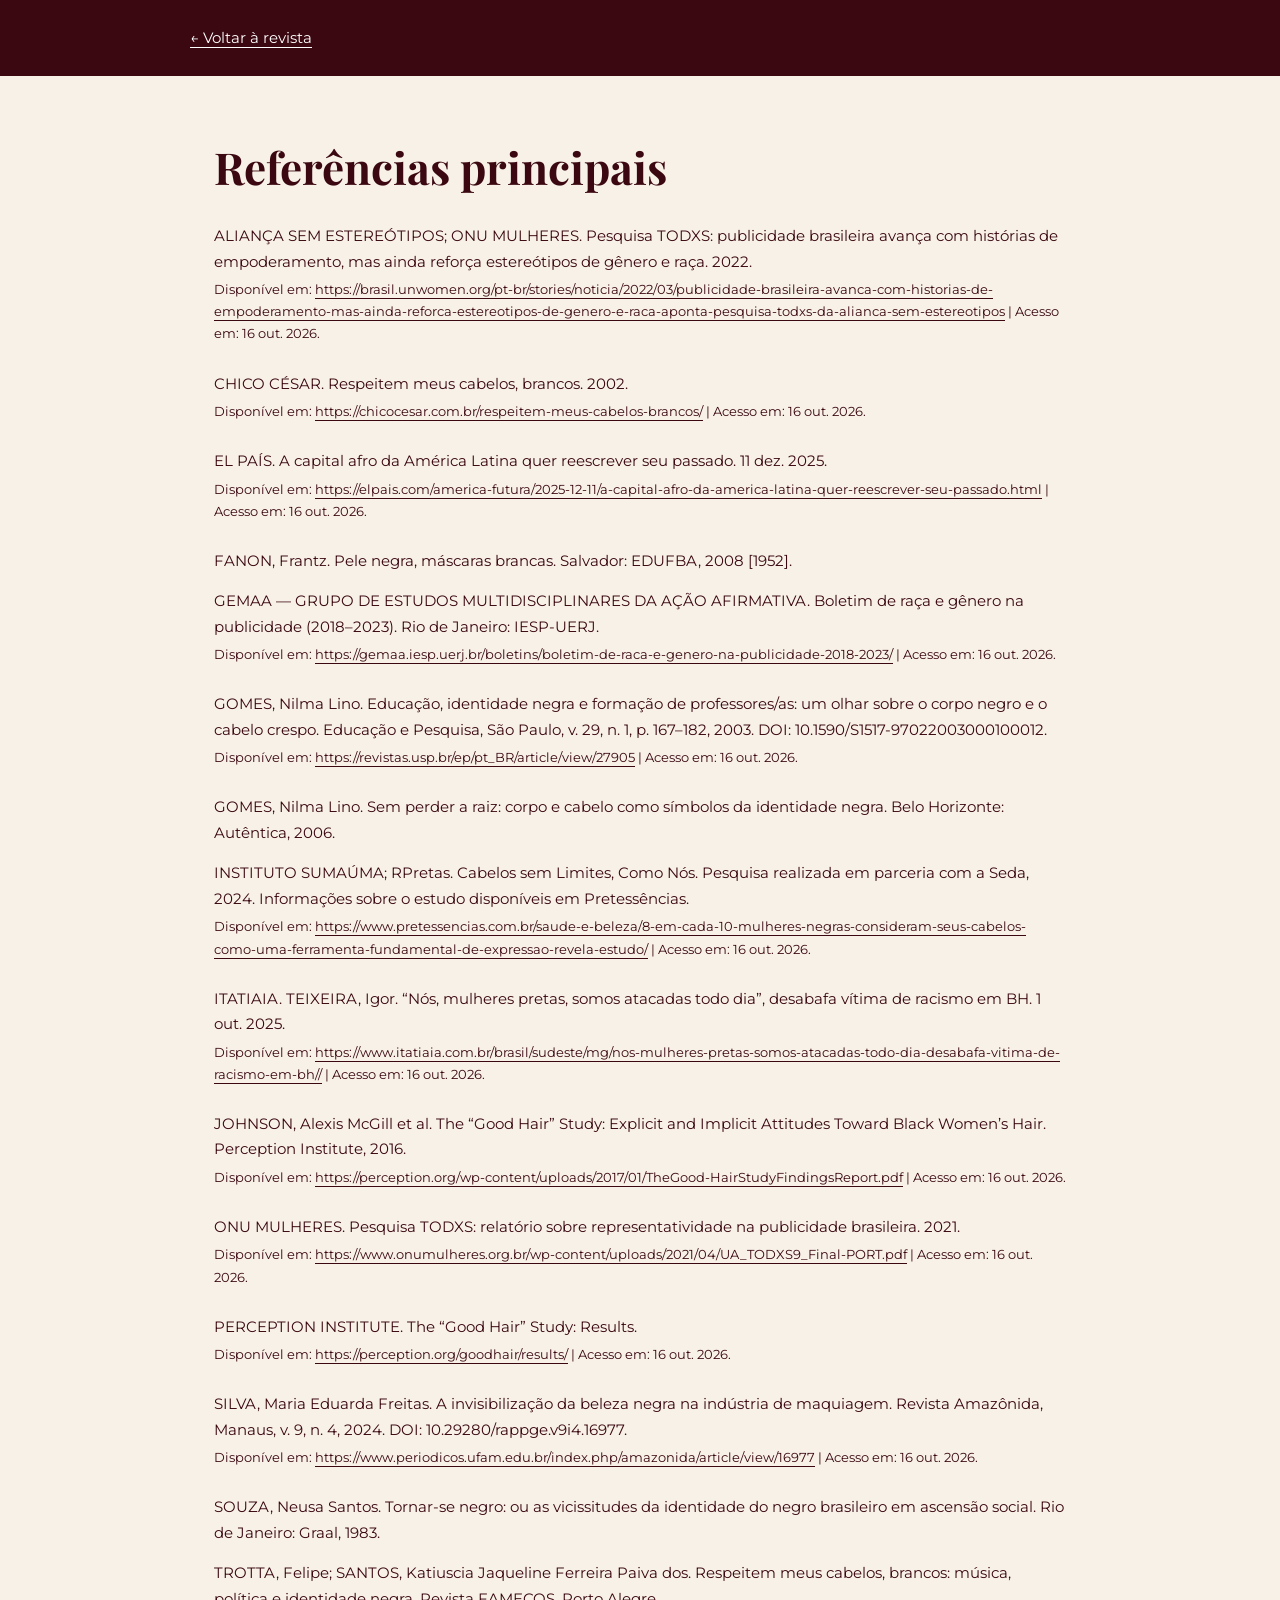
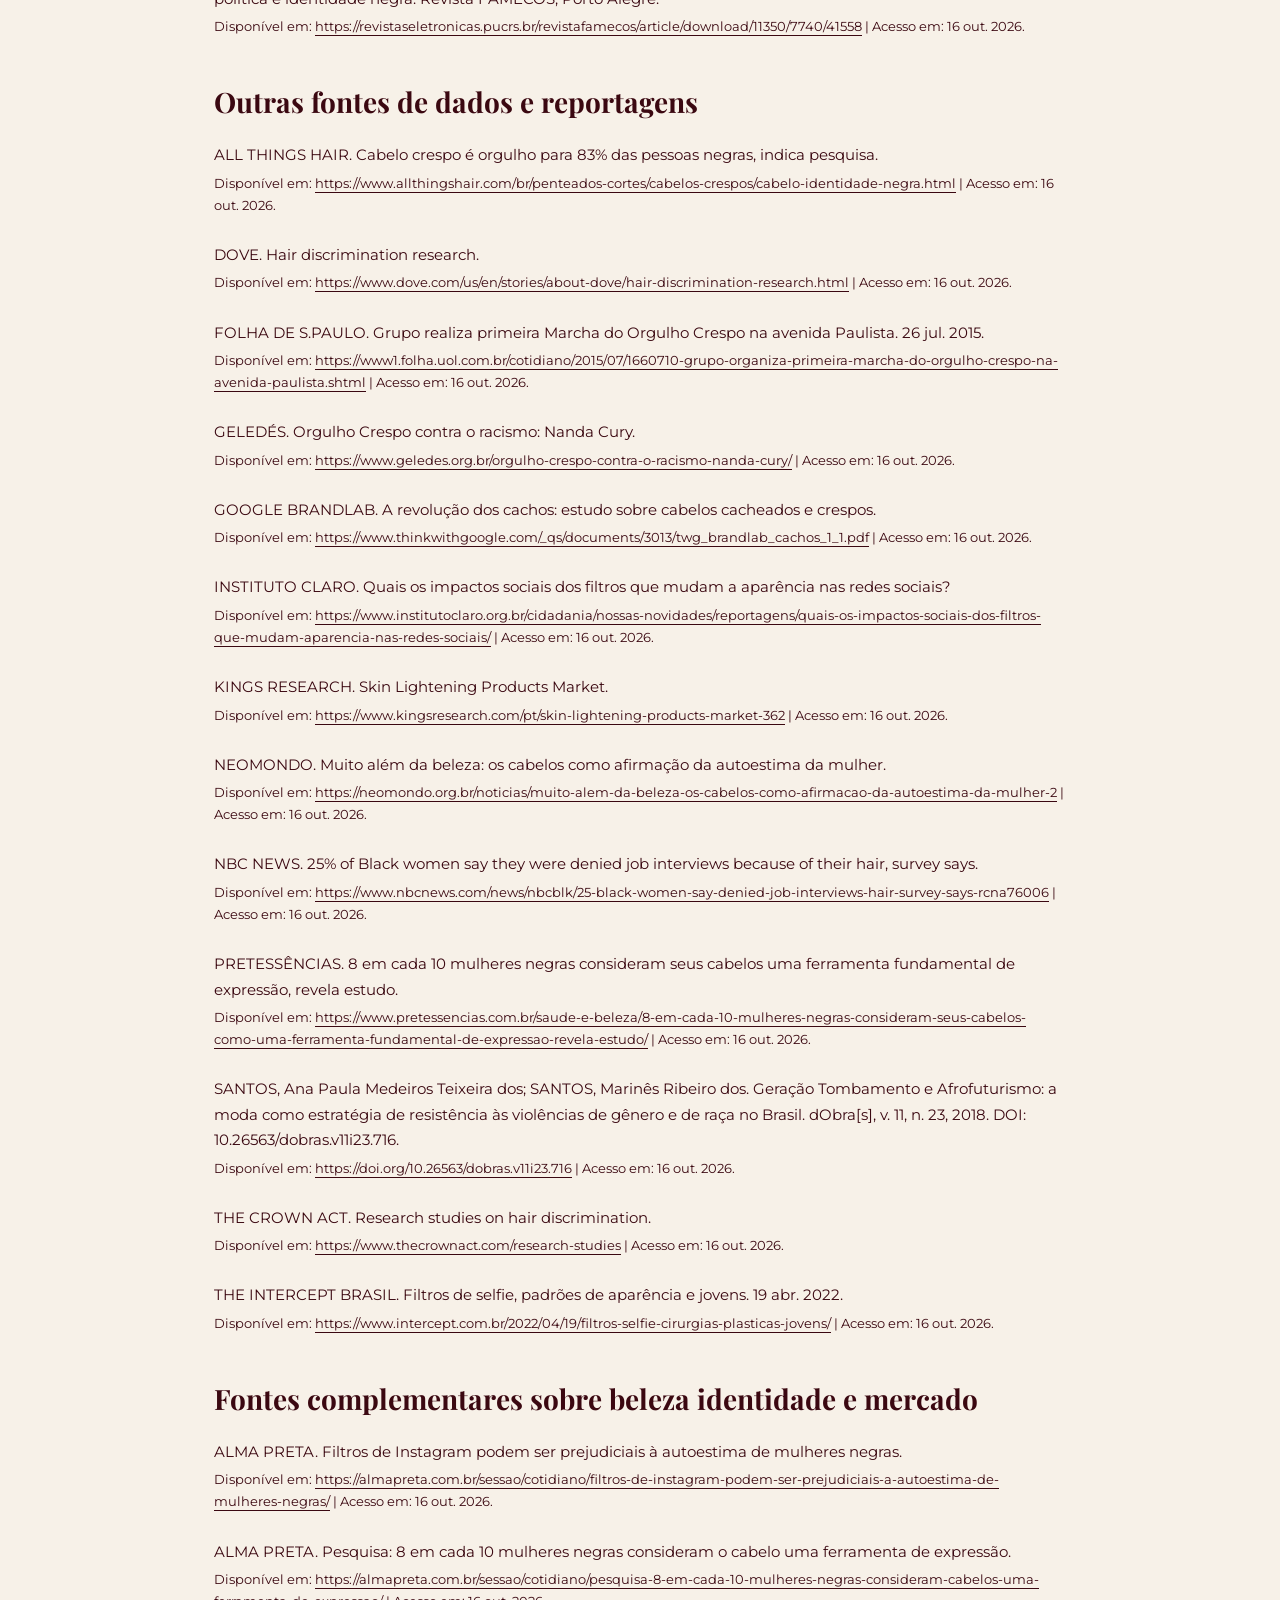
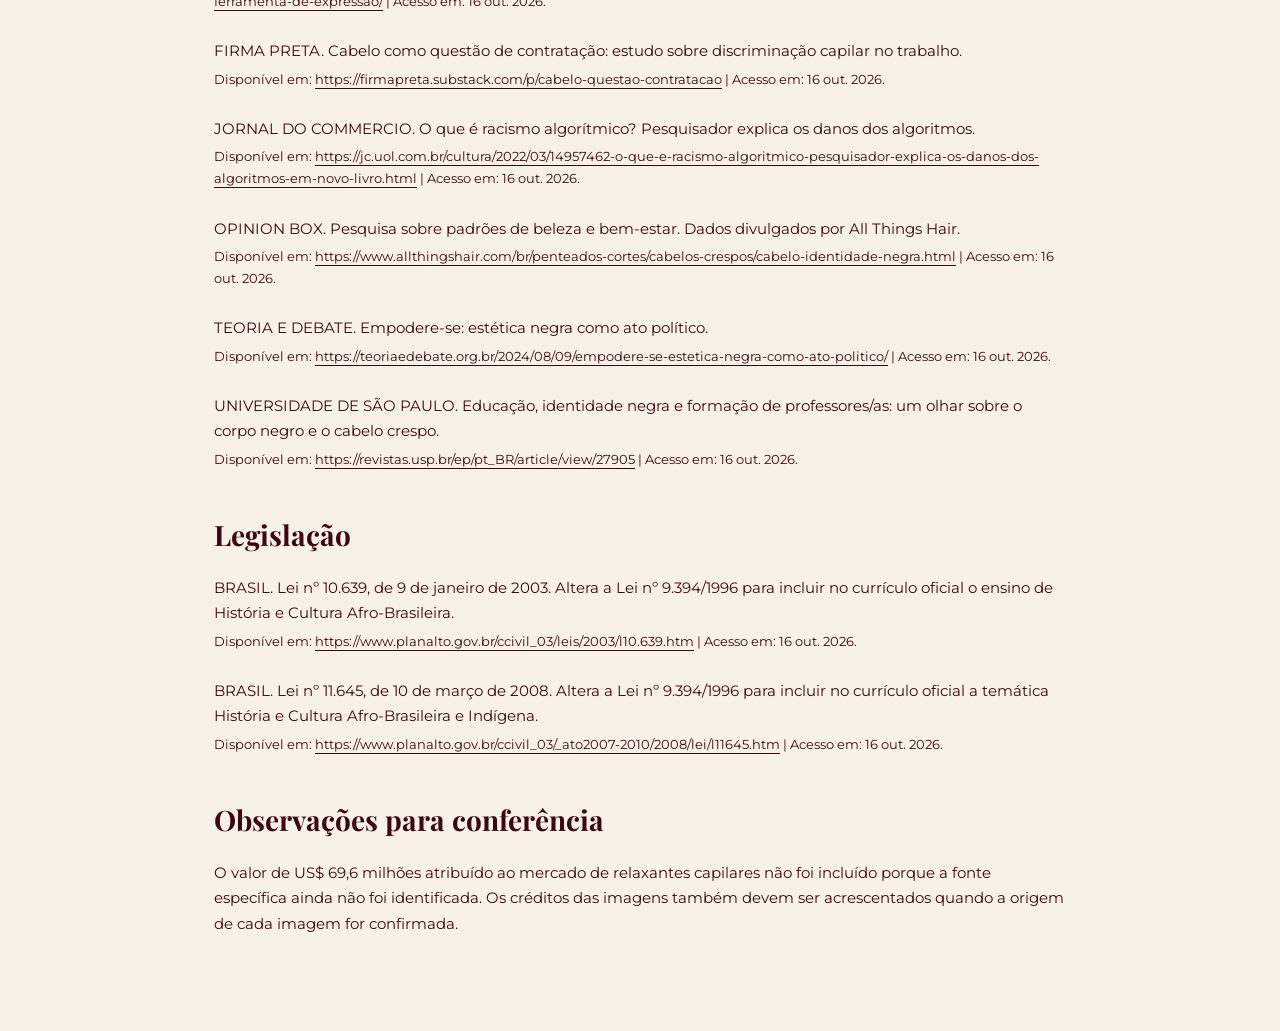
<file: referencias.html>
<!doctype html><html lang="pt-BR"><head><meta charset="utf-8"><meta name="viewport" content="width=device-width,initial-scale=1"><title>Referências — Em Minha Pele</title><link rel="stylesheet" href="https://fonts.googleapis.com/css2?family=Montserrat:wght@400;600&family=Playfair+Display:wght@400;700&display=swap"><style> *{box-sizing:border-box}body{margin:0;background:#f7f1e8;color:#3b0811;font:15px/1.7 Montserrat,sans-serif}header{background:#3b0811;color:#fff;padding:25px max(24px,calc((100% - 900px)/2))}header a{color:inherit}main{max-width:900px;margin:auto;padding:36px 24px 80px}h1,h2{font-family:'Playfair Display',serif;line-height:1.2}h1{font-size:44px}h2{margin-top:48px;font-size:28px}p{overflow-wrap:anywhere}p:has(+p a){margin-bottom:4px}p:has(a){font-size:13px;margin-top:4px;margin-bottom:26px}a{color:inherit;text-underline-offset:4px}a:hover{color:#a86b4b}a:focus-visible{outline:3px solid #a86b4b;outline-offset:4px}</style></head><body><header><a href="./#p-contracapa">← Voltar à revista</a></header><main><h1>Referências principais</h1>
<p>ALIANÇA SEM ESTEREÓTIPOS; ONU MULHERES. Pesquisa TODXS: publicidade brasileira avança com histórias de empoderamento, mas ainda reforça estereótipos de gênero e raça. 2022.</p>
<p>Disponível em: <a target="_blank" rel="noopener" href="https://brasil.unwomen.org/pt-br/stories/noticia/2022/03/publicidade-brasileira-avanca-com-historias-de-empoderamento-mas-ainda-reforca-estereotipos-de-genero-e-raca-aponta-pesquisa-todxs-da-alianca-sem-estereotipos">https://brasil.unwomen.org/pt-br/stories/noticia/2022/03/publicidade-brasileira-avanca-com-historias-de-empoderamento-mas-ainda-reforca-estereotipos-de-genero-e-raca-aponta-pesquisa-todxs-da-alianca-sem-estereotipos</a> | Acesso em: 16 out. 2026.</p>
<p>CHICO CÉSAR. Respeitem meus cabelos, brancos. 2002.</p>
<p>Disponível em: <a target="_blank" rel="noopener" href="https://chicocesar.com.br/respeitem-meus-cabelos-brancos/">https://chicocesar.com.br/respeitem-meus-cabelos-brancos/</a> | Acesso em: 16 out. 2026.</p>
<p>EL PAÍS. A capital afro da América Latina quer reescrever seu passado. 11 dez. 2025.</p>
<p>Disponível em: <a target="_blank" rel="noopener" href="https://elpais.com/america-futura/2025-12-11/a-capital-afro-da-america-latina-quer-reescrever-seu-passado.html">https://elpais.com/america-futura/2025-12-11/a-capital-afro-da-america-latina-quer-reescrever-seu-passado.html</a> | Acesso em: 16 out. 2026.</p>
<p>FANON, Frantz. Pele negra, máscaras brancas. Salvador: EDUFBA, 2008 [1952].</p>
<p>GEMAA — GRUPO DE ESTUDOS MULTIDISCIPLINARES DA AÇÃO AFIRMATIVA. Boletim de raça e gênero na publicidade (2018–2023). Rio de Janeiro: IESP-UERJ.</p>
<p>Disponível em: <a target="_blank" rel="noopener" href="https://gemaa.iesp.uerj.br/boletins/boletim-de-raca-e-genero-na-publicidade-2018-2023/">https://gemaa.iesp.uerj.br/boletins/boletim-de-raca-e-genero-na-publicidade-2018-2023/</a> | Acesso em: 16 out. 2026.</p>
<p>GOMES, Nilma Lino. Educação, identidade negra e formação de professores/as: um olhar sobre o corpo negro e o cabelo crespo. Educação e Pesquisa, São Paulo, v. 29, n. 1, p. 167–182, 2003. DOI: 10.1590/S1517-97022003000100012.</p>
<p>Disponível em: <a target="_blank" rel="noopener" href="https://revistas.usp.br/ep/pt_BR/article/view/27905">https://revistas.usp.br/ep/pt_BR/article/view/27905</a> | Acesso em: 16 out. 2026.</p>
<p>GOMES, Nilma Lino. Sem perder a raiz: corpo e cabelo como símbolos da identidade negra. Belo Horizonte: Autêntica, 2006.</p>
<p>INSTITUTO SUMAÚMA; RPretas. Cabelos sem Limites, Como Nós. Pesquisa realizada em parceria com a Seda, 2024. Informações sobre o estudo disponíveis em Pretessências.</p>
<p>Disponível em: <a target="_blank" rel="noopener" href="https://www.pretessencias.com.br/saude-e-beleza/8-em-cada-10-mulheres-negras-consideram-seus-cabelos-como-uma-ferramenta-fundamental-de-expressao-revela-estudo/">https://www.pretessencias.com.br/saude-e-beleza/8-em-cada-10-mulheres-negras-consideram-seus-cabelos-como-uma-ferramenta-fundamental-de-expressao-revela-estudo/</a> | Acesso em: 16 out. 2026.</p>
<p>ITATIAIA. TEIXEIRA, Igor. “Nós, mulheres pretas, somos atacadas todo dia”, desabafa vítima de racismo em BH. 1 out. 2025.</p>
<p>Disponível em: <a target="_blank" rel="noopener" href="https://www.itatiaia.com.br/brasil/sudeste/mg/nos-mulheres-pretas-somos-atacadas-todo-dia-desabafa-vitima-de-racismo-em-bh//">https://www.itatiaia.com.br/brasil/sudeste/mg/nos-mulheres-pretas-somos-atacadas-todo-dia-desabafa-vitima-de-racismo-em-bh//</a> | Acesso em: 16 out. 2026.</p>
<p>JOHNSON, Alexis McGill et al. The “Good Hair” Study: Explicit and Implicit Attitudes Toward Black Women’s Hair. Perception Institute, 2016.</p>
<p>Disponível em: <a target="_blank" rel="noopener" href="https://perception.org/wp-content/uploads/2017/01/TheGood-HairStudyFindingsReport.pdf">https://perception.org/wp-content/uploads/2017/01/TheGood-HairStudyFindingsReport.pdf</a> | Acesso em: 16 out. 2026.</p>
<p>ONU MULHERES. Pesquisa TODXS: relatório sobre representatividade na publicidade brasileira. 2021.</p>
<p>Disponível em: <a target="_blank" rel="noopener" href="https://www.onumulheres.org.br/wp-content/uploads/2021/04/UA_TODXS9_Final-PORT.pdf">https://www.onumulheres.org.br/wp-content/uploads/2021/04/UA_TODXS9_Final-PORT.pdf</a> | Acesso em: 16 out. 2026.</p>
<p>PERCEPTION INSTITUTE. The “Good Hair” Study: Results.</p>
<p>Disponível em: <a target="_blank" rel="noopener" href="https://perception.org/goodhair/results/">https://perception.org/goodhair/results/</a> | Acesso em: 16 out. 2026.</p>
<p>SILVA, Maria Eduarda Freitas. A invisibilização da beleza negra na indústria de maquiagem. Revista Amazônida, Manaus, v. 9, n. 4, 2024. DOI: 10.29280/rappge.v9i4.16977.</p>
<p>Disponível em: <a target="_blank" rel="noopener" href="https://www.periodicos.ufam.edu.br/index.php/amazonida/article/view/16977">https://www.periodicos.ufam.edu.br/index.php/amazonida/article/view/16977</a> | Acesso em: 16 out. 2026.</p>
<p>SOUZA, Neusa Santos. Tornar-se negro: ou as vicissitudes da identidade do negro brasileiro em ascensão social. Rio de Janeiro: Graal, 1983.</p>
<p>TROTTA, Felipe; SANTOS, Katiuscia Jaqueline Ferreira Paiva dos. Respeitem meus cabelos, brancos: música, política e identidade negra. Revista FAMECOS, Porto Alegre.</p>
<p>Disponível em: <a target="_blank" rel="noopener" href="https://revistaseletronicas.pucrs.br/revistafamecos/article/download/11350/7740/41558">https://revistaseletronicas.pucrs.br/revistafamecos/article/download/11350/7740/41558</a> | Acesso em: 16 out. 2026.</p>
<h2>Outras fontes de dados e reportagens</h2>
<p>ALL THINGS HAIR. Cabelo crespo é orgulho para 83% das pessoas negras, indica pesquisa.</p>
<p>Disponível em: <a target="_blank" rel="noopener" href="https://www.allthingshair.com/br/penteados-cortes/cabelos-crespos/cabelo-identidade-negra.html">https://www.allthingshair.com/br/penteados-cortes/cabelos-crespos/cabelo-identidade-negra.html</a> | Acesso em: 16 out. 2026.</p>
<p>DOVE. Hair discrimination research.</p>
<p>Disponível em: <a target="_blank" rel="noopener" href="https://www.dove.com/us/en/stories/about-dove/hair-discrimination-research.html">https://www.dove.com/us/en/stories/about-dove/hair-discrimination-research.html</a> | Acesso em: 16 out. 2026.</p>
<p>FOLHA DE S.PAULO. Grupo realiza primeira Marcha do Orgulho Crespo na avenida Paulista. 26 jul. 2015.</p>
<p>Disponível em: <a target="_blank" rel="noopener" href="https://www1.folha.uol.com.br/cotidiano/2015/07/1660710-grupo-organiza-primeira-marcha-do-orgulho-crespo-na-avenida-paulista.shtml">https://www1.folha.uol.com.br/cotidiano/2015/07/1660710-grupo-organiza-primeira-marcha-do-orgulho-crespo-na-avenida-paulista.shtml</a> | Acesso em: 16 out. 2026.</p>
<p>GELEDÉS. Orgulho Crespo contra o racismo: Nanda Cury.</p>
<p>Disponível em: <a target="_blank" rel="noopener" href="https://www.geledes.org.br/orgulho-crespo-contra-o-racismo-nanda-cury/">https://www.geledes.org.br/orgulho-crespo-contra-o-racismo-nanda-cury/</a> | Acesso em: 16 out. 2026.</p>
<p>GOOGLE BRANDLAB. A revolução dos cachos: estudo sobre cabelos cacheados e crespos.</p>
<p>Disponível em: <a target="_blank" rel="noopener" href="https://www.thinkwithgoogle.com/_qs/documents/3013/twg_brandlab_cachos_1_1.pdf">https://www.thinkwithgoogle.com/_qs/documents/3013/twg_brandlab_cachos_1_1.pdf</a> | Acesso em: 16 out. 2026.</p>
<p>INSTITUTO CLARO. Quais os impactos sociais dos filtros que mudam a aparência nas redes sociais?</p>
<p>Disponível em: <a target="_blank" rel="noopener" href="https://www.institutoclaro.org.br/cidadania/nossas-novidades/reportagens/quais-os-impactos-sociais-dos-filtros-que-mudam-aparencia-nas-redes-sociais/">https://www.institutoclaro.org.br/cidadania/nossas-novidades/reportagens/quais-os-impactos-sociais-dos-filtros-que-mudam-aparencia-nas-redes-sociais/</a> | Acesso em: 16 out. 2026.</p>
<p>KINGS RESEARCH. Skin Lightening Products Market.</p>
<p>Disponível em: <a target="_blank" rel="noopener" href="https://www.kingsresearch.com/pt/skin-lightening-products-market-362">https://www.kingsresearch.com/pt/skin-lightening-products-market-362</a> | Acesso em: 16 out. 2026.</p>
<p>NEOMONDO. Muito além da beleza: os cabelos como afirmação da autoestima da mulher.</p>
<p>Disponível em: <a target="_blank" rel="noopener" href="https://neomondo.org.br/noticias/muito-alem-da-beleza-os-cabelos-como-afirmacao-da-autoestima-da-mulher-2">https://neomondo.org.br/noticias/muito-alem-da-beleza-os-cabelos-como-afirmacao-da-autoestima-da-mulher-2</a> | Acesso em: 16 out. 2026.</p>
<p>NBC NEWS. 25% of Black women say they were denied job interviews because of their hair, survey says.</p>
<p>Disponível em: <a target="_blank" rel="noopener" href="https://www.nbcnews.com/news/nbcblk/25-black-women-say-denied-job-interviews-hair-survey-says-rcna76006">https://www.nbcnews.com/news/nbcblk/25-black-women-say-denied-job-interviews-hair-survey-says-rcna76006</a> | Acesso em: 16 out. 2026.</p>
<p>PRETESSÊNCIAS. 8 em cada 10 mulheres negras consideram seus cabelos uma ferramenta fundamental de expressão, revela estudo.</p>
<p>Disponível em: <a target="_blank" rel="noopener" href="https://www.pretessencias.com.br/saude-e-beleza/8-em-cada-10-mulheres-negras-consideram-seus-cabelos-como-uma-ferramenta-fundamental-de-expressao-revela-estudo/">https://www.pretessencias.com.br/saude-e-beleza/8-em-cada-10-mulheres-negras-consideram-seus-cabelos-como-uma-ferramenta-fundamental-de-expressao-revela-estudo/</a> | Acesso em: 16 out. 2026.</p>
<p>SANTOS, Ana Paula Medeiros Teixeira dos; SANTOS, Marinês Ribeiro dos. Geração Tombamento e Afrofuturismo: a moda como estratégia de resistência às violências de gênero e de raça no Brasil. dObra[s], v. 11, n. 23, 2018. DOI: 10.26563/dobras.v11i23.716.</p>
<p>Disponível em: <a target="_blank" rel="noopener" href="https://doi.org/10.26563/dobras.v11i23.716">https://doi.org/10.26563/dobras.v11i23.716</a> | Acesso em: 16 out. 2026.</p>
<p>THE CROWN ACT. Research studies on hair discrimination.</p>
<p>Disponível em: <a target="_blank" rel="noopener" href="https://www.thecrownact.com/research-studies">https://www.thecrownact.com/research-studies</a> | Acesso em: 16 out. 2026.</p>
<p>THE INTERCEPT BRASIL. Filtros de selfie, padrões de aparência e jovens. 19 abr. 2022.</p>
<p>Disponível em: <a target="_blank" rel="noopener" href="https://www.intercept.com.br/2022/04/19/filtros-selfie-cirurgias-plasticas-jovens/">https://www.intercept.com.br/2022/04/19/filtros-selfie-cirurgias-plasticas-jovens/</a> | Acesso em: 16 out. 2026.</p>
<h2>Fontes complementares sobre beleza identidade e mercado</h2>
<p>ALMA PRETA. Filtros de Instagram podem ser prejudiciais à autoestima de mulheres negras.</p>
<p>Disponível em: <a target="_blank" rel="noopener" href="https://almapreta.com.br/sessao/cotidiano/filtros-de-instagram-podem-ser-prejudiciais-a-autoestima-de-mulheres-negras/">https://almapreta.com.br/sessao/cotidiano/filtros-de-instagram-podem-ser-prejudiciais-a-autoestima-de-mulheres-negras/</a> | Acesso em: 16 out. 2026.</p>
<p>ALMA PRETA. Pesquisa: 8 em cada 10 mulheres negras consideram o cabelo uma ferramenta de expressão.</p>
<p>Disponível em: <a target="_blank" rel="noopener" href="https://almapreta.com.br/sessao/cotidiano/pesquisa-8-em-cada-10-mulheres-negras-consideram-cabelos-uma-ferramenta-de-expressao/">https://almapreta.com.br/sessao/cotidiano/pesquisa-8-em-cada-10-mulheres-negras-consideram-cabelos-uma-ferramenta-de-expressao/</a> | Acesso em: 16 out. 2026.</p>
<p>FIRMA PRETA. Cabelo como questão de contratação: estudo sobre discriminação capilar no trabalho.</p>
<p>Disponível em: <a target="_blank" rel="noopener" href="https://firmapreta.substack.com/p/cabelo-questao-contratacao">https://firmapreta.substack.com/p/cabelo-questao-contratacao</a> | Acesso em: 16 out. 2026.</p>
<p>JORNAL DO COMMERCIO. O que é racismo algorítmico? Pesquisador explica os danos dos algoritmos.</p>
<p>Disponível em: <a target="_blank" rel="noopener" href="https://jc.uol.com.br/cultura/2022/03/14957462-o-que-e-racismo-algoritmico-pesquisador-explica-os-danos-dos-algoritmos-em-novo-livro.html">https://jc.uol.com.br/cultura/2022/03/14957462-o-que-e-racismo-algoritmico-pesquisador-explica-os-danos-dos-algoritmos-em-novo-livro.html</a> | Acesso em: 16 out. 2026.</p>
<p>OPINION BOX. Pesquisa sobre padrões de beleza e bem-estar. Dados divulgados por All Things Hair.</p>
<p>Disponível em: <a target="_blank" rel="noopener" href="https://www.allthingshair.com/br/penteados-cortes/cabelos-crespos/cabelo-identidade-negra.html">https://www.allthingshair.com/br/penteados-cortes/cabelos-crespos/cabelo-identidade-negra.html</a> | Acesso em: 16 out. 2026.</p>
<p>TEORIA E DEBATE. Empodere-se: estética negra como ato político.</p>
<p>Disponível em: <a target="_blank" rel="noopener" href="https://teoriaedebate.org.br/2024/08/09/empodere-se-estetica-negra-como-ato-politico/">https://teoriaedebate.org.br/2024/08/09/empodere-se-estetica-negra-como-ato-politico/</a> | Acesso em: 16 out. 2026.</p>
<p>UNIVERSIDADE DE SÃO PAULO. Educação, identidade negra e formação de professores/as: um olhar sobre o corpo negro e o cabelo crespo.</p>
<p>Disponível em: <a target="_blank" rel="noopener" href="https://revistas.usp.br/ep/pt_BR/article/view/27905">https://revistas.usp.br/ep/pt_BR/article/view/27905</a> | Acesso em: 16 out. 2026.</p>
<h2>Legislação</h2>
<p>BRASIL. Lei nº 10.639, de 9 de janeiro de 2003. Altera a Lei nº 9.394/1996 para incluir no currículo oficial o ensino de História e Cultura Afro-Brasileira.</p>
<p>Disponível em: <a target="_blank" rel="noopener" href="https://www.planalto.gov.br/ccivil_03/leis/2003/l10.639.htm">https://www.planalto.gov.br/ccivil_03/leis/2003/l10.639.htm</a> | Acesso em: 16 out. 2026.</p>
<p>BRASIL. Lei nº 11.645, de 10 de março de 2008. Altera a Lei nº 9.394/1996 para incluir no currículo oficial a temática História e Cultura Afro-Brasileira e Indígena.</p>
<p>Disponível em: <a target="_blank" rel="noopener" href="https://www.planalto.gov.br/ccivil_03/_ato2007-2010/2008/lei/l11645.htm">https://www.planalto.gov.br/ccivil_03/_ato2007-2010/2008/lei/l11645.htm</a> | Acesso em: 16 out. 2026.</p>
<h2>Observações para conferência</h2>
<p>O valor de US$ 69,6 milhões atribuído ao mercado de relaxantes capilares não foi incluído porque a fonte específica ainda não foi identificada. Os créditos das imagens também devem ser acrescentados quando a origem de cada imagem for confirmada.</p></main></body></html>
</file>
<file: styles.css>
/* ==========================================================
   EM MINHA PELE — Revista digital
   Layout fiel ao Figma (frame "V1"): páginas A4 595 × 842 px,
   elementos posicionados com as coordenadas exatas do design.
   ========================================================== */

:root {
  /* Paleta extraída diretamente do Figma */
  --bg: #2B2B2B;
  /* fundo do canvas V1 */
  --vinho: #620909;
  --bordo: #3B0811;
  --marrom: #562A13;
  --terracota: #A96B4C;
  --terracota-2: #A86B4B;
  --nude: #D5B6A6;
  --escuro: #350000;
  --escuro-2: #2E060D;
  --creme: #F7F1E8;
  --magenta: #530622;
  --cinza: #D9D9D9;

  --page-w: 595px;
  --page-h: 842px;
  --scale: 1;
}

* {
  box-sizing: border-box;
  margin: 0;
  padding: 0;
}

html,
body {
  background: var(--bg);
  min-height: 100vh;
}

body {
  font-family: 'Montserrat', sans-serif;
  color: #000;
  -webkit-font-smoothing: antialiased;
  text-rendering: optimizeLegibility;
}

body:has(.revista--spread) {
  height: 100vh;
  overflow: hidden;
}

/* ---------- Setas de navegação laterais ---------- */
.nav-arrow {
  position: fixed;
  top: 50%;
  transform: translateY(-50%);
  z-index: 150;
  width: 48px;
  height: 48px;
  border: 0;
  border-radius: 50%;
  background: rgba(255, 255, 255, 0.06);
  color: rgba(255, 255, 255, 0.55);
  font-size: 18px;
  cursor: pointer;
  transition: background .2s ease, color .2s ease, opacity .2s ease;
}

.nav-arrow:hover {
  background: rgba(255, 255, 255, 0.16);
  color: #fff;
}

.nav-arrow[disabled] {
  opacity: 0;
  pointer-events: none;
}

.nav-arrow--prev { left: 20px; }
.nav-arrow--next { right: 20px; }

/* ---------- Galeria de páginas ---------- */
.revista {
  display: flex;
  flex-wrap: wrap;
  justify-content: center;
  gap: 48px;
  padding: 48px 16px;
  max-width: calc(var(--page-w) * 2 * var(--scale) + 48px + 32px);
  margin: 0 auto;
  transition: all .3s ease;
}

/* Modos de visualização alternativos */
.revista.revista--single {
  flex-direction: column;
  align-items: center;
  gap: 0;
  padding: 24px 0 80px;
}

.revista.revista--spread {
  flex-direction: row;
  flex-wrap: nowrap;
  align-items: center;
  justify-content: center;
  gap: 0;
  padding: 24px 0 80px;
  max-width: none;
}

/* O "slot" reserva o espaço da página já escalada */
.slot {
  width: calc(var(--page-w) * var(--scale));
  height: calc(var(--page-h) * var(--scale));
  flex: none;
}

.page {
  position: relative;
  width: var(--page-w);
  height: var(--page-h);
  overflow: hidden;
  /* frames do Figma recortam o conteúdo */
  background: #fff;
  transform: scale(var(--scale));
  transform-origin: top left;
  box-shadow: 9px 9px 0.5px rgba(0, 0, 0, 0.25);
  transition: outline .3s ease;
}

.page-highlight {
  outline: 4px solid var(--terracota) !important;
  outline-offset: 4px;
}

/* ---------- Utilitários de Posicionamento e Tipografia ---------- */
.a {
  position: absolute;
}

.bg {
  position: absolute;
}

/* blocos de cor */
.img {
  position: absolute;
  display: block;
  object-fit: cover;
}

.round {
  border-radius: 50%;
}

.pf {
  font-family: 'Playfair Display', serif;
}

.ms {
  font-family: 'Montserrat', sans-serif;
}

.b {
  font-weight: 700;
}

.m5 {
  font-weight: 500;
}

.l {
  font-weight: 400;
}

/* Textos são regular 400 */
.i {
  font-style: italic;
}

.j {
  text-align: justify;
}

.c {
  text-align: center;
}

.r {
  text-align: right;
}

.w {
  color: #fff;
}

.k {
  color: #000;
}

.cr {
  color: var(--creme);
}

.mr {
  color: var(--marrom);
}

.bo {
  color: var(--bordo);
}

.e1 {
  color: var(--escuro);
}

.e2 {
  color: var(--escuro-2);
}

/* Regras globais: Títulos (Playfair bold 34) e Textos (Montserrat regular 11.5) */
h2,
h3,
.titulo,
.pf-title {
  font-family: 'Playfair Display', serif;
  font-weight: 700;
  font-size: 34px;
  line-height: 41px;
}

p,
.texto-corpo {
  font-family: 'Montserrat', sans-serif;
  font-weight: 400;
  font-size: 11.5px;
  line-height: 16px;
}

/* Tamanhos de texto padronizados para Montserrat regular 11.5px / 16px */
.t8 {
  font-size: 11.5px;
  line-height: 16px;
  font-weight: 400;
}

.t10 {
  font-size: 11.5px;
  line-height: 16px;
  font-weight: 400;
}

.t11 {
  font-size: 11.5px;
  line-height: 16px;
  font-weight: 400;
}

.t12 {
  font-size: 11.5px;
  line-height: 16px;
  font-weight: 400;
}

.t13 {
  font-size: 11.5px;
  line-height: 16px;
  font-weight: 400;
}

/* Espaçamento de parágrafos */
.ps p+p {
  margin-top: 10px;
}

.pl p+p {
  margin-top: 26px;
}

/* Número de página */
.pn {
  position: absolute;
  left: 569px;
  top: 774px;
  height: 29px;
  font-family: 'Playfair Display', serif;
  font-weight: 700;
  font-size: 16px;
  line-height: 90px;
  white-space: nowrap;
}

/* Sombra de texto (Drop shadow do Figma) */
.sh-xl {
  text-shadow: 8.05px 4.02px 4.02px rgba(0, 0, 0, 0.25);
}

.sh {
  text-shadow: 0 4px 4px rgba(0, 0, 0, 0.25);
}

/* Texto vertical "EDITORIAL" (rotacionado -90° no Figma) */
.vertical {
  writing-mode: vertical-rl;
  transform: rotate(180deg);
  white-space: nowrap;
}

/* ---------- Índice interativo ---------- */
.idx-item {
  text-decoration: none;
  cursor: pointer;
  display: block;
}

.idx-item:hover .idx-t {
  text-decoration: underline;
  color: var(--vinho);
}

.idx-n {
  position: absolute;
  width: 39px;
  font-family: 'Playfair Display', serif;
  font-weight: 700;
  font-size: 27px;
  line-height: 36px;
  color: var(--marrom);
}

.idx-t {
  position: absolute;
  width: 196px;
  font-family: 'Montserrat', sans-serif;
  font-weight: 400;
  font-size: 11.5px;
  line-height: 15px;
  color: var(--bordo);
  transition: color .2s ease;
}

/* ---------- Autores ---------- */
.autor-foto {
  position: absolute;
  width: 107px;
  height: 107px;
  border-radius: 50%;
  object-fit: cover;
  box-shadow: 0 4px 8px rgba(0, 0, 0, 0.3);
}

.autor-nome {
  position: absolute;
  font-family: 'Montserrat', sans-serif;
  font-weight: 400;
  font-size: 11.5px;
  line-height: 14px;
  color: #fff;
  white-space: nowrap;
}

/* ---------- Destaques numéricos ---------- */
.destaque {
  position: absolute;
  display: flex;
  flex-direction: column;
  gap: 4px;
}

.destaque .valor {
  font-family: 'Playfair Display', serif;
  font-weight: 700;
  font-size: 32px;
  line-height: 32px;
  color: var(--creme);
  white-space: nowrap;
}

.destaque .contexto {
  font-size: 8px;
  line-height: 11px;
  color: var(--nude);
  white-space: nowrap;
}

/* ---------- Página "O padrão é uma questão política" (auto layout) ---------- */
.page--politica {
  background: var(--escuro);
  display: flex;
  flex-direction: column;
  justify-content: flex-start;
  align-items: flex-start;
  gap: 12px;
  padding: 32px;
}

.politica-abertura {
  position: relative;
  width: 531px;
  height: 112px;
  flex: none;
  display: flex;
  align-items: center;
}

.politica-abertura > h2 {
  position: static;
  width: 100% !important;
  font-size: 42px !important;
  line-height: 1.08 !important;
}

.politica-chamada {
  position: relative;
  width: 531px;
  height: 86px;
  flex: none;
  background: var(--marrom);
  display: flex;
  align-items: center;
  padding: 12px 18px;
}

.politica-chamada > p {
  position: static;
  width: 100% !important;
  font-size: 23px !important;
  line-height: 1.14 !important;
  font-weight: 400 !important;
}

.politica-corpo {
  width: 531px;
  flex: 1;
  min-height: 0;
  display: flex;
  gap: 26px;
  justify-content: space-between;
  align-items: flex-start;
}

.politica-coluna {
  flex: 1;
  min-width: 0;
  height: auto !important;
  display: flex;
  flex-direction: column;
  justify-content: flex-start;
  gap: 14px;
  color: var(--creme);
}

.politica-coluna p {
  font-size: 11px;
  line-height: 16px;
}

/* ---------- Elementos interativos ---------- */
.hotspot {
  position: absolute;
  cursor: pointer;
  background: transparent;
  border: 0;
  outline-offset: 3px;
  transition: box-shadow .2s ease;
}

.hotspot:hover,
.hotspot:focus-visible {
  box-shadow: inset 0 0 0 2px rgba(255, 255, 255, .55);
}

/* Gráfico revelado ao clicar no box (página 8) */
.box-grafico {
  position: absolute;
  left: 332px;
  top: 139px;
  width: 245px;
  height: 215px;
  background: var(--terracota);
  padding: 14px 16px 12px;
  color: #fff;
  opacity: 0;
  visibility: hidden;
  transition: opacity .25s ease, visibility .25s;
  cursor: pointer;
  z-index: 5;
  box-shadow: 0 8px 16px rgba(0, 0, 0, 0.35);
}

.box-grafico.is-open {
  opacity: 1;
  visibility: visible;
}

.box-grafico h4 {
  font-family: 'Montserrat', sans-serif;
  font-weight: 400;
  font-size: 10px;
  line-height: 13px;
  letter-spacing: .05em;
  text-transform: uppercase;
  color: var(--creme);
}

.box-grafico .barras {
  display: flex;
  align-items: flex-end;
  justify-content: space-around;
  height: 120px;
  margin-top: 8px;
  border-bottom: 1px solid rgba(255, 255, 255, .6);
  padding-bottom: 2px;
}

.box-grafico .barra {
  width: 58px;
  background: var(--vinho);
  border: 1px solid rgba(255, 255, 255, 0.2);
  transform-origin: bottom;
  transform: scaleY(0);
  transition: transform .6s cubic-bezier(.2, .7, .2, 1);
}

.box-grafico.is-open .barra {
  transform: scaleY(1);
}

.box-grafico .legendas {
  display: flex;
  justify-content: space-around;
  margin-top: 6px;
  text-align: center;
}

.box-grafico .legendas strong {
  display: block;
  font-family: 'Playfair Display', serif;
  font-size: 22px;
  line-height: 24px;
}

.box-grafico .legendas span {
  font-size: 8px;
  line-height: 11px;
  color: var(--nude);
}

/* Modal da música (página 6) */
.modal {
  position: fixed;
  inset: 0;
  display: grid;
  place-items: center;
  background: rgba(0, 0, 0, .75);
  backdrop-filter: blur(4px);
  -webkit-backdrop-filter: blur(4px);
  opacity: 0;
  visibility: hidden;
  transition: opacity .25s ease, visibility .25s;
  z-index: 200;
  padding: 16px;
}

.modal.is-open {
  opacity: 1;
  visibility: visible;
}

.modal__card {
  position: relative;
  width: min(340px, 100%);
  background: var(--marrom);
  color: #fff;
  padding: 28px 24px 24px;
  text-align: center;
  box-shadow: 9px 9px 0.5px rgba(0, 0, 0, 0.35);
  border: 1px solid rgba(255, 255, 255, 0.1);
}

.modal__card h3 {
  font-family: 'Playfair Display', serif;
  font-weight: 700;
  font-size: 22px;
  line-height: 27px;
}

.modal__card p {
  font-family: 'Montserrat', sans-serif;
  font-weight: 400;
  font-size: 11.5px;
  line-height: 16px;
  margin-top: 6px;
  color: var(--nude);
}

.modal__card img {
  display: block;
  width: 180px;
  height: 180px;
  margin: 18px auto;
  background: #fff;
  padding: 8px;
  border-radius: 4px;
}

.modal__card a {
  display: inline-block;
  background: var(--terracota);
  color: #fff;
  text-decoration: none;
  font-family: 'Montserrat', sans-serif;
  font-weight: 700;
  font-size: 11.5px;
  padding: 10px 20px;
  border-radius: 2px;
  transition: background .2s ease;
}

.modal__card a:hover {
  background: var(--vinho);
}

.modal__close {
  position: absolute;
  top: 8px;
  right: 12px;
  background: none;
  border: 0;
  color: #fff;
  font-size: 28px;
  line-height: 1;
  cursor: pointer;
}

/* ---------- Barra de Ferramentas / Leitor ---------- */
.toolbar {
  position: fixed;
  bottom: 20px;
  left: 50%;
  transform: translateX(-50%);
  display: flex;
  align-items: center;
  gap: 8px;
  background: rgba(30, 30, 30, 0.92);
  backdrop-filter: blur(10px);
  -webkit-backdrop-filter: blur(10px);
  padding: 8px 16px;
  border-radius: 40px;
  box-shadow: 0 10px 30px rgba(0, 0, 0, 0.5), inset 0 1px 0 rgba(255, 255, 255, 0.15);
  border: 1px solid rgba(255, 255, 255, 0.12);
  z-index: 100;
  color: #fff;
  font-family: 'Montserrat', sans-serif;
  font-weight: 400;
  font-size: 11.5px;
  user-select: none;
}

.toolbar-group {
  display: flex;
  align-items: center;
  gap: 4px;
}

.toolbar-sep {
  width: 1px;
  height: 18px;
  background: rgba(255, 255, 255, 0.2);
  margin: 0 4px;
}

.toolbar-btn {
  background: transparent;
  border: 0;
  color: #fff;
  padding: 6px 10px;
  border-radius: 20px;
  font-family: inherit;
  font-weight: 400;
  font-size: 11.5px;
  cursor: pointer;
  transition: background .2s ease, color .2s ease;
  display: inline-flex;
  align-items: center;
  justify-content: center;
  line-height: 1;
}

.toolbar-btn:hover {
  background: rgba(255, 255, 255, 0.15);
}

.toolbar-btn.active {
  background: var(--terracota);
  color: #fff;
  font-weight: 700;
}

.toolbar-label {
  padding: 0 6px;
  font-variant-numeric: tabular-nums;
  color: var(--creme);
  font-weight: 500;
}

/* ==========================================================
   MODO REVISTA EDITORIAL (SPREAD COM PÁGINAS DUPLAS E VINCO 3D)
   ========================================================== */
.revista.revista--spread {
  position: relative;
  display: flex;
  flex-direction: row;
  flex-wrap: nowrap;
  align-items: center;
  justify-content: center;
  gap: 0;
  padding: 0;
  max-width: none;
  height: 100vh;
  overflow: visible;
  transition: transform 0.58s cubic-bezier(0.25, 0.85, 0.35, 1);
}

/* Revista fechada: desliza meia página para que a capa/contracapa fique no centro da tela */
.revista.revista--spread.is-closed-front {
  transform: translateX(calc(var(--page-w) * var(--scale) * -0.5));
}

.revista.revista--spread.is-closed-back {
  transform: translateX(calc(var(--page-w) * var(--scale) * 0.5));
}

/* Os slots representam as páginas abertas */
.revista--spread .slot {
  position: relative;
  transition: opacity 0.3s ease;
}

/* Placeholder invisível para manter Capa (à direita) e Contracapa (à esquerda) perfeitamente alinhadas */
.slot.slot--placeholder {
  pointer-events: none;
  visibility: hidden;
  opacity: 0;
}

/* Efeito de lombada / vinco central de encadernação de revista */
.revista--spread .slot.is-spread-left .page::after {
  content: '';
  position: absolute;
  top: 0;
  right: 0;
  width: 50px;
  height: 100%;
  background: linear-gradient(to right, transparent 0%, rgba(0, 0, 0, 0.05) 50%, rgba(0, 0, 0, 0.22) 88%, rgba(0, 0, 0, 0.45) 100%);
  pointer-events: none;
  z-index: 30;
}

.revista--spread .slot.is-spread-right .page::after {
  content: '';
  position: absolute;
  top: 0;
  left: 0;
  width: 50px;
  height: 100%;
  background: linear-gradient(to left, transparent 0%, rgba(0, 0, 0, 0.05) 50%, rgba(0, 0, 0, 0.22) 88%, rgba(0, 0, 0, 0.45) 100%);
  pointer-events: none;
  z-index: 30;
}

/* Sombra de profundidade das páginas abertas sobre a mesa escura */
.revista--spread .slot.is-spread-left .page {
  box-shadow: -20px 20px 45px rgba(0, 0, 0, 0.55), -4px 0 10px rgba(0, 0, 0, 0.3);
  border-top-left-radius: 4px;
  border-bottom-left-radius: 4px;
  cursor: pointer;
}

.revista--spread .slot.is-spread-right .page {
  box-shadow: 20px 20px 45px rgba(0, 0, 0, 0.55), 4px 0 10px rgba(0, 0, 0, 0.3);
  border-top-right-radius: 4px;
  border-bottom-right-radius: 4px;
  cursor: pointer;
}

/* Capa fechada: lombada no lado esquerdo da capa */
.revista--spread .slot.is-capa-spread .page {
  box-shadow: 0 25px 60px rgba(0, 0, 0, 0.65), 5px 5px 15px rgba(0, 0, 0, 0.35);
  border-radius: 0 4px 4px 0;
  cursor: pointer;
}

.revista--spread .slot.is-capa-spread .page::after {
  content: '';
  position: absolute;
  top: 0;
  left: 0;
  width: 32px;
  height: 100%;
  background: linear-gradient(to right, rgba(0, 0, 0, 0.45) 0%, rgba(0, 0, 0, 0.15) 50%, transparent 100%);
  pointer-events: none;
  z-index: 30;
}

/* Contracapa fechada: lombada no lado direito */
.revista--spread .slot.is-contracapa-spread .page {
  box-shadow: 0 25px 60px rgba(0, 0, 0, 0.65), -5px 5px 15px rgba(0, 0, 0, 0.35);
  border-radius: 4px 0 0 4px;
  cursor: pointer;
}

.revista--spread .slot.is-contracapa-spread .page::after {
  content: '';
  position: absolute;
  top: 0;
  right: 0;
  width: 32px;
  height: 100%;
  background: linear-gradient(to left, rgba(0, 0, 0, 0.45) 0%, rgba(0, 0, 0, 0.15) 50%, transparent 100%);
  pointer-events: none;
  z-index: 30;
}

/* ==========================================================
   ANIMAÇÃO 3D DE VIRAR PÁGINA (PAGE FLIPPER)
   ========================================================== */
.flipper-layer {
  position: absolute;
  top: 50%;
  left: 50%;
  transform: translate(-50%, -50%) scale(var(--scale));
  transform-origin: center center;
  width: calc(var(--page-w) * 2);
  height: var(--page-h);
  perspective: 2600px;
  pointer-events: none;
  z-index: 100;
}

.flipper-sheet {
  position: absolute;
  top: 0;
  width: var(--page-w);
  height: var(--page-h);
  transform-style: preserve-3d;
  transition: transform 0.58s cubic-bezier(0.25, 0.85, 0.35, 1);
}

.flipper-sheet--next {
  left: var(--page-w);
  transform-origin: left center;
}

.flipper-sheet--next.is-flipped {
  transform: rotateY(-180deg);
}

.flipper-sheet--prev {
  left: 0;
  transform-origin: right center;
}

.flipper-sheet--prev.is-flipped {
  transform: rotateY(180deg);
}

.flipper-face {
  position: absolute;
  top: 0;
  left: 0;
  width: 100%;
  height: 100%;
  backface-visibility: hidden;
  -webkit-backface-visibility: hidden;
  overflow: hidden;
  background: #fff;
}

.flipper-face--front {
  transform: rotateY(0deg);
  box-shadow: 5px 0 25px rgba(0, 0, 0, 0.35);
}

.flipper-face--back {
  transform: rotateY(180deg);
  box-shadow: -5px 0 25px rgba(0, 0, 0, 0.35);
}

.flipper-face .page {
  transform: none !important;
  box-shadow: none !important;
}

/* Sombra e brilho dinâmico durante a virada */
.flipper-lighting {
  position: absolute;
  top: 0;
  left: 0;
  width: 100%;
  height: 100%;
  pointer-events: none;
  transition: opacity 0.58s ease;
  z-index: 40;
}

.flipper-sheet--next .flipper-face--front .flipper-lighting {
  background: linear-gradient(to right, rgba(0, 0, 0, 0.45) 0%, rgba(0, 0, 0, 0.1) 30%, transparent 100%);
  opacity: 0.1;
}

.flipper-sheet--next.is-flipped .flipper-face--front .flipper-lighting {
  opacity: 0.75;
}

.flipper-sheet--next .flipper-face--back .flipper-lighting {
  background: linear-gradient(to left, rgba(0, 0, 0, 0.45) 0%, rgba(0, 0, 0, 0.1) 30%, transparent 100%);
  opacity: 0.75;
}

.flipper-sheet--next.is-flipped .flipper-face--back .flipper-lighting {
  opacity: 0.05;
}

.flipper-sheet--prev .flipper-face--front .flipper-lighting {
  background: linear-gradient(to left, rgba(0, 0, 0, 0.45) 0%, rgba(0, 0, 0, 0.1) 30%, transparent 100%);
  opacity: 0.1;
}

.flipper-sheet--prev.is-flipped .flipper-face--front .flipper-lighting {
  opacity: 0.75;
}

.flipper-sheet--prev .flipper-face--back .flipper-lighting {
  background: linear-gradient(to right, rgba(0, 0, 0, 0.45) 0%, rgba(0, 0, 0, 0.1) 30%, transparent 100%);
  opacity: 0.75;
}

.flipper-sheet--prev.is-flipped .flipper-face--back .flipper-lighting {
  opacity: 0.05;
}

.toolbar-btn--highlight {
  background: linear-gradient(135deg, var(--vinho), var(--terracota));
  font-weight: 600;
  border: 1px solid rgba(255, 255, 255, 0.25);
  box-shadow: 0 2px 8px rgba(98, 9, 9, 0.4);
}

.toolbar-btn--highlight:hover {
  background: linear-gradient(135deg, var(--bordo), var(--vinho));
  box-shadow: 0 4px 12px rgba(98, 9, 9, 0.6);
}

/* ==========================================================
   MODAL DO LABORATÓRIO WEBGL & SHADERS
   ========================================================== */
.modal--webgl {
  background: rgba(10, 10, 10, 0.88);
  backdrop-filter: blur(14px);
  -webkit-backdrop-filter: blur(14px);
  z-index: 250;
}

.modal__card--webgl {
  background: #181818;
  border: 1px solid rgba(255, 255, 255, 0.12);
  border-radius: 14px;
  max-width: 1120px;
  width: 95vw;
  max-height: 90vh;
  overflow-y: auto;
  padding: 24px 28px;
  box-shadow: 0 25px 70px rgba(0, 0, 0, 0.85);
  color: #f0f0f0;
}

.modal__header {
  display: flex;
  justify-content: space-between;
  align-items: flex-start;
  margin-bottom: 20px;
  border-bottom: 1px solid rgba(255, 255, 255, 0.1);
  padding-bottom: 16px;
}

.modal__badge {
  display: inline-block;
  background: var(--vinho);
  color: var(--nude);
  font-size: 10px;
  font-weight: 700;
  letter-spacing: 1.5px;
  text-transform: uppercase;
  padding: 4px 8px;
  border-radius: 4px;
  margin-bottom: 6px;
}

.modal__card--webgl h3 {
  font-family: 'Playfair Display', serif;
  font-size: 24px;
  color: #fff;
  letter-spacing: 0.5px;
}

.webgl-lab-content {
  display: grid;
  grid-template-columns: 1fr 1fr;
  gap: 24px;
}

@media (max-width: 900px) {
  .webgl-lab-content {
    grid-template-columns: 1fr;
  }
}

.webgl-viewport-col {
  display: flex;
  flex-direction: column;
  gap: 16px;
}

.webgl-canvas-box {
  position: relative;
  background: #0d0d0d;
  border-radius: 8px;
  overflow: hidden;
  border: 1px solid rgba(255, 255, 255, 0.1);
  aspect-ratio: 4 / 3;
  display: flex;
  align-items: center;
  justify-content: center;
}

.webgl-canvas-box canvas {
  width: 100%;
  height: 100%;
  object-fit: contain;
}

.webgl-fps-badge {
  position: absolute;
  top: 10px;
  right: 10px;
  background: rgba(0, 0, 0, 0.75);
  color: #4ade80;
  font-family: monospace;
  font-size: 11px;
  padding: 4px 8px;
  border-radius: 4px;
  border: 1px solid rgba(74, 222, 128, 0.3);
}

.webgl-controls {
  background: #202020;
  padding: 16px;
  border-radius: 8px;
  display: flex;
  flex-direction: column;
  gap: 12px;
}

.webgl-control-row {
  display: flex;
  flex-direction: column;
  gap: 6px;
}

.webgl-control-row label {
  font-size: 11px;
  font-weight: 500;
  color: #bbb;
  display: flex;
  justify-content: space-between;
}

.webgl-control-row label code {
  color: #facc15;
}

.webgl-control-row label span {
  color: #fff;
  font-weight: 700;
}

.webgl-control-row input[type="range"] {
  accent-color: var(--terracota);
  cursor: pointer;
}

.webgl-control-buttons {
  display: flex;
  flex-wrap: wrap;
  gap: 8px;
  margin-top: 6px;
}

.lab-btn {
  background: #2e2e2e;
  color: #fff;
  border: 1px solid rgba(255, 255, 255, 0.15);
  padding: 7px 12px;
  border-radius: 6px;
  font-size: 11px;
  cursor: pointer;
  transition: all 0.2s ease;
}

.lab-btn:hover {
  background: #3e3e3e;
}

.lab-btn.active {
  background: var(--terracota);
  border-color: var(--terracota);
}

.lab-select {
  background: #2e2e2e;
  color: #fff;
  border: 1px solid rgba(255, 255, 255, 0.15);
  padding: 6px 10px;
  border-radius: 6px;
  font-size: 11px;
  cursor: pointer;
}

.webgl-code-col {
  display: flex;
  flex-direction: column;
  background: #1e1e1e;
  border-radius: 8px;
  overflow: hidden;
  border: 1px solid rgba(255, 255, 255, 0.08);
}

.webgl-tabs {
  display: flex;
  background: #141414;
  border-bottom: 1px solid rgba(255, 255, 255, 0.1);
}

.tab-btn {
  background: transparent;
  border: 0;
  color: #888;
  padding: 10px 14px;
  font-size: 11.5px;
  cursor: pointer;
  border-bottom: 2px solid transparent;
  transition: all 0.2s ease;
}

.tab-btn:hover {
  color: #ddd;
}

.tab-btn.active {
  color: #fff;
  border-bottom-color: var(--terracota);
  font-weight: 600;
}

.tab-content {
  display: none;
  padding: 18px;
  overflow-y: auto;
  max-height: 480px;
}

.tab-content.active {
  display: block;
}

.tab-content h4 {
  font-family: 'Playfair Display', serif;
  font-size: 16px;
  color: var(--nude);
  margin-bottom: 12px;
}

.tech-steps {
  padding-left: 20px;
  font-size: 12px;
  line-height: 20px;
  color: #ccc;
  display: flex;
  flex-direction: column;
  gap: 12px;
}

.tech-steps strong {
  color: #fff;
}

.tech-steps code {
  background: rgba(255, 255, 255, 0.1);
  padding: 2px 5px;
  border-radius: 3px;
  color: #facc15;
  font-family: monospace;
  font-size: 11px;
}

pre {
  margin: 0;
}

.glsl-code {
  font-family: 'Consolas', 'Monaco', monospace;
  font-size: 11px;
  line-height: 16px;
  color: #e2e8f0;
  display: block;
  white-space: pre;
}

/* Impressão */
@media print {
  body {
    background: #fff;
    padding: 0;
  }

  .toolbar,
  .modal {
    display: none !important;
  }

  .revista {
    display: block;
    padding: 0;
    gap: 0;
    max-width: none;
  }

  .slot {
    width: var(--page-w);
    height: var(--page-h);
    page-break-after: always;
  }

  .page {
    transform: none;
    box-shadow: none;
  }
}

/* Restore the V1 type hierarchy where fixed text boxes used oversized type. */
#p-licenca > h2 { font-size: 52px !important; line-height: 1.08 !important; }
#p-licenca > h3 { font-size: 16px !important; line-height: 1.08 !important; }
#p-licenca > div.a > h3 { font-size: 18px !important; line-height: 1.2 !important; }
#p-editorial > p { font-size: 10.2px !important; line-height: normal !important; }
#p-editorial > p:nth-of-type(2) { font-size: 10.5px !important; }
#p-memoria > h3 { font-size: 22px !important; line-height: 27px !important; }
#p-existimos > p.pf { top: 145px !important; width: 459px !important; font-size: 23px !important; line-height: 1.14 !important; }
#p-mudar > div.a > p:not(:first-child) { line-height: normal; }
#p-mudar > p { font-size: 11px; }
#p-mudar > blockquote { font-style: italic; font-weight: 400; line-height: 1.08 !important; }

/* Reader interface: the magazine owns the viewport; controls stay below it. */
:root {
  --reader-paper: #f8f4f3;
  --reader-desk: #2b2b2b;
  --reader-ink: #491d30;
  --reader-muted: #806e75;
  --reader-line: #d3bfc5;
  --reader-accent: #923f60;
  --reader-bar-height: calc(76px + env(safe-area-inset-bottom, 0px));
}
html, body { background: var(--reader-desk); }
body { height: 100dvh; overflow: hidden; }
.reader-stage {
  position: fixed;
  inset: 0 0 var(--reader-bar-height);
  overflow: auto;
  overscroll-behavior: contain;
  scrollbar-width: thin;
  scrollbar-color: #696060 transparent;
}
.reader-stage .revista.revista--spread {
  height: 100%;
  min-height: calc(var(--page-h) * var(--scale) + 16px);
  min-width: calc(var(--page-w) * 2 * var(--scale) + 16px);
  margin: 0;
}
.reader-stage .revista.revista--single {
  justify-content: center;
  min-height: 100%;
  min-width: calc(var(--page-w) * var(--scale) + 16px);
  padding: 8px;
  margin: 0 auto;
  max-width: none;
}
.reader-stage .revista.revista--continuous {
  flex-direction: column;
  flex-wrap: nowrap;
  align-items: center;
  gap: 24px;
  padding: 16px 8px 32px;
  max-width: none;
  min-width: calc(var(--page-w) * var(--scale) + 16px);
}
.reader-footer, .reader-index { color: var(--reader-ink); font-family: 'Montserrat', sans-serif; }
.reader-footer {
  position: fixed;
  inset: auto 0 0;
  z-index: 160;
  height: var(--reader-bar-height);
  padding: 8px 20px calc(8px + env(safe-area-inset-bottom, 0px));
  background: var(--reader-paper);
  border-top: 1px solid var(--reader-line);
  display: grid;
  grid-template-columns: minmax(0, 1fr) auto minmax(0, 1fr);
  align-content: center;
  align-items: center;
  gap: 3px 12px;
}
.reader-footer svg, .reader-index svg { width: 18px; height: 18px; flex: none; }
.reader-meta { display: flex; align-items: center; gap: 10px; min-width: 0; }
.reader-location { display: grid; gap: 3px; min-width: 0; }
.reader-brand { font-family: 'Playfair Display', serif; color: inherit; text-decoration: none; font-size: 16px; line-height: 1.15; white-space: nowrap; }
#reader-section { color: var(--reader-muted); font-size: 9px; line-height: 1.3; white-space: nowrap; overflow: hidden; text-overflow: ellipsis; }
.reader-button, .reader-fit, .reader-tools-toggle {
  display: inline-flex;
  align-items: center;
  justify-content: center;
  border: 0;
  background: transparent;
  color: var(--reader-ink);
  font: inherit;
  cursor: pointer;
  transition: background .18s ease, color .18s ease;
}
.reader-button { width: 34px; height: 34px; border-radius: 6px; flex-shrink: 0; }
.reader-button:hover:not(:disabled), .reader-fit:hover, .reader-tools-toggle:hover { background: #eadddf; }
.reader-button.active, .reader-button[aria-pressed="true"], #reader-index-button[aria-expanded="true"] { background: var(--reader-ink); color: var(--reader-paper); }
.reader-button:disabled { opacity: .25; cursor: default; }
.reader-footer :focus-visible, .reader-index :focus-visible { outline: 2px solid var(--reader-accent); outline-offset: 3px; }
.reader-control-group { display: flex; gap: 2px; align-items: center; }
.reader-view { padding: 2px; background: #eee6e7; border-radius: 7px; }
.reader-view .reader-button { width: 30px; height: 30px; border-radius: 5px; }
.reader-zoom .reader-button { width: 28px; }
.reader-fit { height: 32px; min-width: 46px; border-radius: 5px; font-size: 11px; font-variant-numeric: tabular-nums; }
.reader-paging { gap: 8px; justify-content: center; }
.reader-paging > span { display: flex; }
#cur-page-num { min-width: 80px; text-align: center; font-size: 12px; font-weight: 500; font-variant-numeric: tabular-nums; }
.reader-tools { position: relative; justify-self: end; }
.reader-tools-toggle { display: none; gap: 7px; border-radius: 6px; padding: 8px; list-style: none; font-size: 11px; }
.reader-tools-toggle::-webkit-details-marker { display: none; }
.reader-options { display: flex; align-items: center; gap: 8px; }
.reader-progress { display: flex; align-items: center; gap: 12px; grid-column: 1 / -1; font-size: 8px; font-weight: 500; font-variant-numeric: tabular-nums; color: var(--reader-muted); }
#reader-page-range { appearance: none; -webkit-appearance: none; width: 100%; height: 2px; margin: 7px 0; border: 0; border-radius: 2px; cursor: pointer; background: linear-gradient(to right, var(--reader-accent) var(--reader-progress, 0%), var(--reader-line) var(--reader-progress, 0%)); accent-color: var(--reader-accent); }
#reader-page-range::-webkit-slider-thumb { appearance: none; width: 11px; height: 11px; border-radius: 50%; background: var(--reader-ink); border: 2px solid var(--reader-paper); box-shadow: 0 0 0 1px var(--reader-ink); }
#reader-page-range::-moz-range-thumb { width: 7px; height: 7px; border-radius: 50%; background: var(--reader-ink); border: 2px solid var(--reader-paper); box-shadow: 0 0 0 1px var(--reader-ink); }
.reader-index-backdrop { position: fixed; inset: 0 0 var(--reader-bar-height); z-index: 190; border: 0; background: rgba(20, 12, 17, .45); cursor: pointer; backdrop-filter: blur(3px); }
.reader-index { position: fixed; inset: 0 0 var(--reader-bar-height) auto; width: min(440px, 100%); z-index: 200; background: var(--reader-paper); box-shadow: -20px 0 80px rgba(0, 0, 0, .2); padding: 24px; display: flex; flex-direction: column; animation: reader-enter .22s ease-out; }
.reader-index[hidden], .reader-index-backdrop[hidden] { display: none; }
.reader-index-heading { display: flex; justify-content: space-between; gap: 12px; align-items: center; padding-bottom: 20px; }
.reader-eyebrow { font-size: 8px; letter-spacing: 1.8px; color: var(--reader-muted); font-weight: 600; }
.reader-index h2 { font-family: 'Playfair Display', serif; font-size: 26px; font-weight: 500; margin-top: 9px; line-height: 1.2; }
.reader-index-list { overflow-y: auto; scrollbar-width: thin; scrollbar-color: var(--reader-line) transparent; }
.reader-index-item { display: grid; grid-template-columns: 28px 1fr; gap: 14px; width: 100%; text-align: left; padding: 16px 10px; border: 0; border-top: 1px solid var(--reader-line); color: var(--reader-ink); background: transparent; cursor: pointer; font-family: inherit; font-size: 12px; line-height: 1.5; }
.reader-index-item > span:first-child { font-size: 10px; color: var(--reader-muted); padding-top: 2px; }
.reader-index-item:hover { background: #eee3e5; }
.reader-index-item[aria-current="page"] { background: var(--reader-ink); color: var(--reader-paper); border-radius: 5px; border-color: transparent; }
.reader-index-item[aria-current="page"] > span:first-child { color: #ddc0ce; }
.reader-index-note { font-size: 10px; color: var(--reader-muted); padding-top: 16px; line-height: 1.6; }
@keyframes reader-enter { from { opacity: 0; transform: translateX(18px); } to { opacity: 1; transform: translateX(0); } }
@media (max-width: 899px) {
  :root { --reader-bar-height: calc(66px + env(safe-area-inset-bottom, 0px)); }
  .reader-footer { padding: 5px 12px calc(5px + env(safe-area-inset-bottom, 0px)); gap: 2px 8px; }
  .reader-tools-toggle { display: flex; }
  .reader-tools[open] .reader-tools-toggle { background: #eadddf; }
  .reader-tools .reader-options { position: absolute; bottom: calc(100% + 12px); right: 0; background: var(--reader-paper); border: 1px solid var(--reader-line); border-radius: 10px; padding: 12px; box-shadow: 0 10px 35px #0004; flex-wrap: wrap; width: 242px; gap: 10px; }
  .reader-options .reader-view, .reader-options .reader-zoom { flex: 1; }
  .reader-options .reader-button { width: 36px; height: 36px; }
  .reader-options .reader-fit { min-width: 54px; }
  .reader-options .reader-zoom { flex-basis: 100%; }
  .reader-index { padding: 20px; }
}
@media (max-width: 420px) {
  .reader-location { display: none; }
  .reader-paging { gap: 2px; }
  #cur-page-num { min-width: 74px; font-size: 11px; }
}
@media (prefers-reduced-motion: reduce) {
  .reader-stage .revista, .flipper-sheet, .reader-index { animation: none; transition: none; }
}
@media print {
  .reader-footer, .reader-index, .reader-index-backdrop { display: none !important; }
  body, body:has(.revista--spread) { height: auto; overflow: visible; }
  .reader-stage { position: static; overflow: visible; }
  .reader-stage .revista { display: block !important; height: auto !important; min-height: 0 !important; min-width: 0 !important; transform: none !important; padding: 0 !important; }
  .reader-stage .slot { display: block !important; width: 595px !important; height: 842px !important; }
  .reader-stage .slot--placeholder { display: none !important; }
}
.photo-carousel {
  position: absolute;
  overflow: hidden;
  background: #24191a;
}
.photo-carousel__image { width: 100%; height: 100%; object-fit: cover; display: block; }
.photo-carousel__controls {
  position: absolute; inset: auto 8px 8px; display: flex; align-items: center;
  gap: 5px; width: max-content; max-width: calc(100% - 16px);
  padding: 3px; color: white; background: #3b0811ed; border: 1px solid #ffffff80;
}
.photo-carousel__controls button {
  width: 36px; height: 36px; padding: 7px; background: transparent;
  border: 0; color: white; cursor: pointer; font: 15px Montserrat, sans-serif;
}
.photo-carousel__controls svg { width: 22px; height: 22px; }
.photo-carousel__count { min-width: 39px; text-align: center; font: 12px Montserrat, sans-serif; }
.photo-carousel__controls button:hover { background: #a86b4b; }
.photo-carousel button:focus-visible, .interaction-action:focus-visible, .closing-references:focus-visible {
  outline: 3px solid #d5b6a6; outline-offset: -3px;
}
.interaction-label {
  position: absolute; bottom: 18px; left: 16px; display: flex; align-items: center;
  gap: 8px; background: #3b0811; border: 1px solid #d5b6a6; color: white;
  padding: 12px 15px; font: 600 13px Montserrat, sans-serif;
}
.interaction-label svg { width: 18px; height: 18px; }
.hotspot.interaction-action {
  z-index: 6; border: 1px solid #562a13; color: #562a13; background: #f7f1e8;
  font: 600 10px Montserrat, sans-serif; text-decoration: underline; text-underline-offset: 3px;
}
.editorial-link { color: inherit; text-decoration: underline; text-underline-offset: 2px; font-weight: 600; }
.editorial-link:hover { color: #923f60; }
#p-contracapa.page--closing { background: #3b0811 !important; color: white; }
.page--closing > * { position: absolute; margin: 0; }
.closing-edition { left: 82px; top: 60px; font: 600 16px/90px Montserrat, sans-serif; letter-spacing: 3.2px; }
.closing-title { left: 82px; top: 137px; width: 363px; font: 700 96px/1.3333 'Playfair Display', serif; }
.closing-band { left: -24px; top: 403px; width: 445px; height: 110px; background: #d5b6a6; }
.closing-skin { left: 82px; top: 385px; width: 363px; color: black; font: 700 96px/1.3333 'Playfair Display', serif; }
.closing-subtitle { left: 82px; top: 550px; width: 324px; white-space: nowrap; text-align: center; font: 700 16px/20px Montserrat, sans-serif; letter-spacing: 1.6px; }
.closing-quote { left: 82px; top: 599px; width: 422px; font: 400 20px/27px 'Playfair Display', serif; }
.closing-references { left: 136px; top: 778px; width: 324px; min-height: 44px; display: flex; align-items: center; justify-content: center; gap: 8px; color: white; font: 300 16px/20px Montserrat, sans-serif; letter-spacing: 1.6px; text-underline-offset: 4px; }
.closing-references:hover { color: #d5b6a6; }
#p-capa > p:first-of-type { font-size: 14px !important; line-height: normal !important; }
#p-capa > p:nth-of-type(2) { font-size: 22px !important; line-height: normal !important; }
#p-capa > h2 { font: 700 25.564px/normal Montserrat, sans-serif !important; letter-spacing: 2.5564px; }
.cover-cutout { pointer-events: none; }
#p-masculina > h2 { font-size: 37px !important; line-height: 1.08 !important; }
#p-tela > h2, #p-inseguranca > h2, #p-marcha > h2 { font-size: 42px !important; line-height: 1.08 !important; }
#p-tons > h2 { font-size: 39px !important; line-height: 1.08 !important; }
#p-existimos > h2 { font-size: 40px !important; line-height: 1.08 !important; }
#p-mudar > h2 { font-size: 46px !important; line-height: 1.08 !important; }
.makeup-chart { position: absolute; left: 255px; top: 86px; width: 314px; height: 408px; }
.makeup-chart svg { display: block; width: 314px; height: 375px; overflow: visible; }
.makeup-chart text { font: 12px Montserrat, sans-serif; fill: black; }
.makeup-chart .chart-heading { font-size: 14px; font-weight: 600; }
.makeup-chart .chart-axis { font-size: 8px; }
.makeup-chart .chart-value { font: 700 32px 'Playfair Display', serif; }
.makeup-chart path { stroke: #000; stroke-width: 1px; }
.makeup-chart .chart-bar { fill: #620909; transform: scaleY(0); transform-box: fill-box; transform-origin: bottom; transition: transform 900ms ease; }
.makeup-chart.is-visible .chart-bar { transform: scaleY(1); }
.chart-replay { display: block; margin: 7px auto; border: 1px solid #562a13; background: #f7f1e8; color: #562a13; padding: 5px 9px; font: 600 10px Montserrat, sans-serif; cursor: pointer; }
.women-research { position: absolute; z-index: 5; left: 320px; top: 163px; width: 252px; height: 218px; padding: 12px; background: #f7f1e8; color: #3b0811; border: 1px solid #562a13; font: 10px/1.4 Montserrat,sans-serif; }
.women-research[hidden] { display: none; }
.women-research h3 { font: 700 16px/1.2 'Playfair Display',serif; }
.women-research p { margin: 5px 0; }
.women-research div { display: grid; grid-template-columns: 47px 1fr; gap: 3px 7px; margin: 8px 0; }
.women-research strong { font: 700 23px 'Playfair Display',serif; }
.women-research i { grid-column: 1/-1; display: block; height: 7px; width: var(--bar); background: #620909; transform-origin: left; animation: research-bar 800ms ease; }
@keyframes research-bar { from { transform: scaleX(0); } to { transform: scaleX(1); } }
@media (prefers-reduced-motion: reduce) { .makeup-chart .chart-bar { transition: none; } .women-research i { animation: none; } }

/* Typography and spacing measured from V1, keeping the original page geometry. */
.page p, .page h2, .page h3, .page blockquote { word-break: normal; overflow-wrap: normal; hyphens: none; }
.prose-paragraph { display: block; }
.prose-paragraph + .prose-paragraph { margin-top: 14px; }
#p-editorial > p:first-of-type > span:first-child { padding-left: 50px !important; }
#p-editorial > p:first-of-type > span:nth-child(2) { padding-left: 50px !important; }
#p-editorial > h2.vertical {
  writing-mode: horizontal-tb; left: 45px !important; top: 642.5px !important;
  width: max-content !important; height: 90px !important;
  transform: translate(-50%, -50%) rotate(-90deg); transform-origin: center;
  font-size: 64.399px !important; line-height: 90px !important; letter-spacing: 2.576px;
}
#p-editorial > span.ms { line-height: normal !important; }
#p-editorial .prose-paragraph + .prose-paragraph { margin-top: 14px; }
#p-licenca > p:first-of-type { font-size: 13px !important; line-height: 1.55 !important; font-weight: 300; }
#p-licenca > p:nth-of-type(2) { font-size: 11px !important; line-height: 1.55 !important; font-weight: 300; }
#p-autores > blockquote { font-size: 40px !important; font-weight: 400 !important; line-height: normal !important; }
#p-autores > h2 { font-size: 24px !important; font-weight: 400 !important; line-height: normal !important; width: 207px !important; }
#p-autores .autor-nome { font-size: 10.2px; line-height: normal; }
#p-indice .idx-t { font: 700 16px/21px 'Playfair Display', serif; }
#p-indice .idx-grid { position: absolute; left: 27px; top: 140px; width: 514px; height: 684px; display: grid; grid-template-rows: repeat(8, minmax(0, 1fr)); grid-template-columns: repeat(2, minmax(0, 1fr)); grid-auto-flow: column; column-gap: 24px; }
#p-indice .idx-item { display: grid; grid-template-columns: 39px minmax(0, 1fr); column-gap: 9px; align-items: baseline; align-content: start; min-width: 0; }
#p-indice .idx-n, #p-indice .idx-t { position: static !important; width: auto !important; }
#p-indice .idx-item:focus-visible { outline: 2px solid var(--marrom); outline-offset: 3px; }
#p-masculina > .bg:not(:first-child) { top: 506px !important; height: 261px !important; }
#p-masculina > p.w { top: 520px !important; }
#p-direito > p, #p-antes > p { font-size: 13px !important; line-height: normal !important; }
#p-belo > div.a p, #p-belo > p:not(.i) { font-size: 12px !important; line-height: 16px !important; }
#p-belo > p.i, #p-peso > p.i:not(.pf) { font-size: 10.5px !important; line-height: 14px !important; font-weight: 300; }
#p-masculina > p, #p-tela > p:not(.pf), #p-inseguranca > p:not(.pf), #p-marcha > p { font-size: 11px !important; line-height: 16px !important; }
#p-masculina > p.l { font-weight: 300; letter-spacing: .56px; }
#p-belo > p.l:not(.i) { font-weight: 300; letter-spacing: .48px; }
#p-tons > div.a { top: 123px !important; }
#p-tons > p { left: 262px !important; top: 561px !important; font-size: 11px; }
#p-memoria > p.i, #p-existimos > p.i { font-weight: 300; }
#p-existimos > p.i { width: 473px !important; white-space: normal !important; }
.page .pn { top: auto; bottom: 14px; left: auto; right: 8px; height: 22px; line-height: 22px; letter-spacing: .64px; z-index: 8; }
.page.page--verso .pn { left: 4px; right: auto; }
#p-direito .pn, #p-anunciada .pn, #p-masculina .pn, #p-antes .pn { color: #562a13; }
#p-existimos .pn { color: #fff; }
#p-existimos .photo-carousel[aria-label="Transição capilar"] .photo-carousel__controls { bottom: 45px; }
[data-open="modal-musica"] .interaction-label { position: static; width: 100%; height: 100%; padding: 3px 8px; justify-content: center; font-size: 10px; }
[data-open="modal-musica"] .interaction-label svg { width: 14px; height: 14px; }
.is-narrating { --reader-bar-height: calc(126px + env(safe-area-inset-bottom, 0px)); }
.reader-narration { grid-column: 1 / -1; display: flex; align-items: center; gap: 7px; padding-top: 7px; border-top: 1px solid var(--reader-line); }
.reader-narration[hidden] { display: none; }
.reader-narration p { flex: 1; min-width: 0; color: var(--reader-ink); font: 400 11px/1.35 Montserrat,sans-serif; }
.reader-narration button { min-height: 34px; padding: 6px 10px; border: 1px solid var(--reader-line); border-radius: 4px; color: var(--reader-ink); background: #fff; font: 500 10px Montserrat,sans-serif; cursor: pointer; }
.reader-narration button:disabled { opacity: .5; cursor: default; }
.reader-narration button:focus-visible { outline: 2px solid var(--reader-accent); outline-offset: 2px; }
.page .narration-current { outline: 2px solid #d7aa58; outline-offset: 4px; }
::highlight(spoken-text) { color: #2e060d; background-color: #f4d386; }
@media (max-width: 899px) { :root.is-narrating { --reader-bar-height: calc(124px + env(safe-area-inset-bottom, 0px)); } }
@media (max-width: 420px) { .reader-narration { gap: 4px; } .reader-narration button { padding: 5px 6px; } }
.book-cover-link, .book-box-link { position: absolute; display: block; color: inherit; text-decoration: none; cursor: pointer; }
.book-cover-link:hover, .book-box-link:hover, .book-cover-link:focus-visible, .book-box-link:focus-visible { outline: 2px solid #a86b4b; outline-offset: 3px; }
.book-link-label { position: absolute; top: 3px; right: 8px; color: #562a13; font: 600 9px/16px Montserrat,sans-serif; text-decoration: underline; text-underline-offset: 2px; }
.book-cover-link .book-link-label { top: 8px; right: 8px; width: 22px; height: 22px; color: #fff; background: #3b0811; text-align: center; font-size: 17px; line-height: 22px; text-decoration: none; }
#p-belo .book-box-link > p { font-size: 12px !important; line-height: 16px !important; }
</file>
